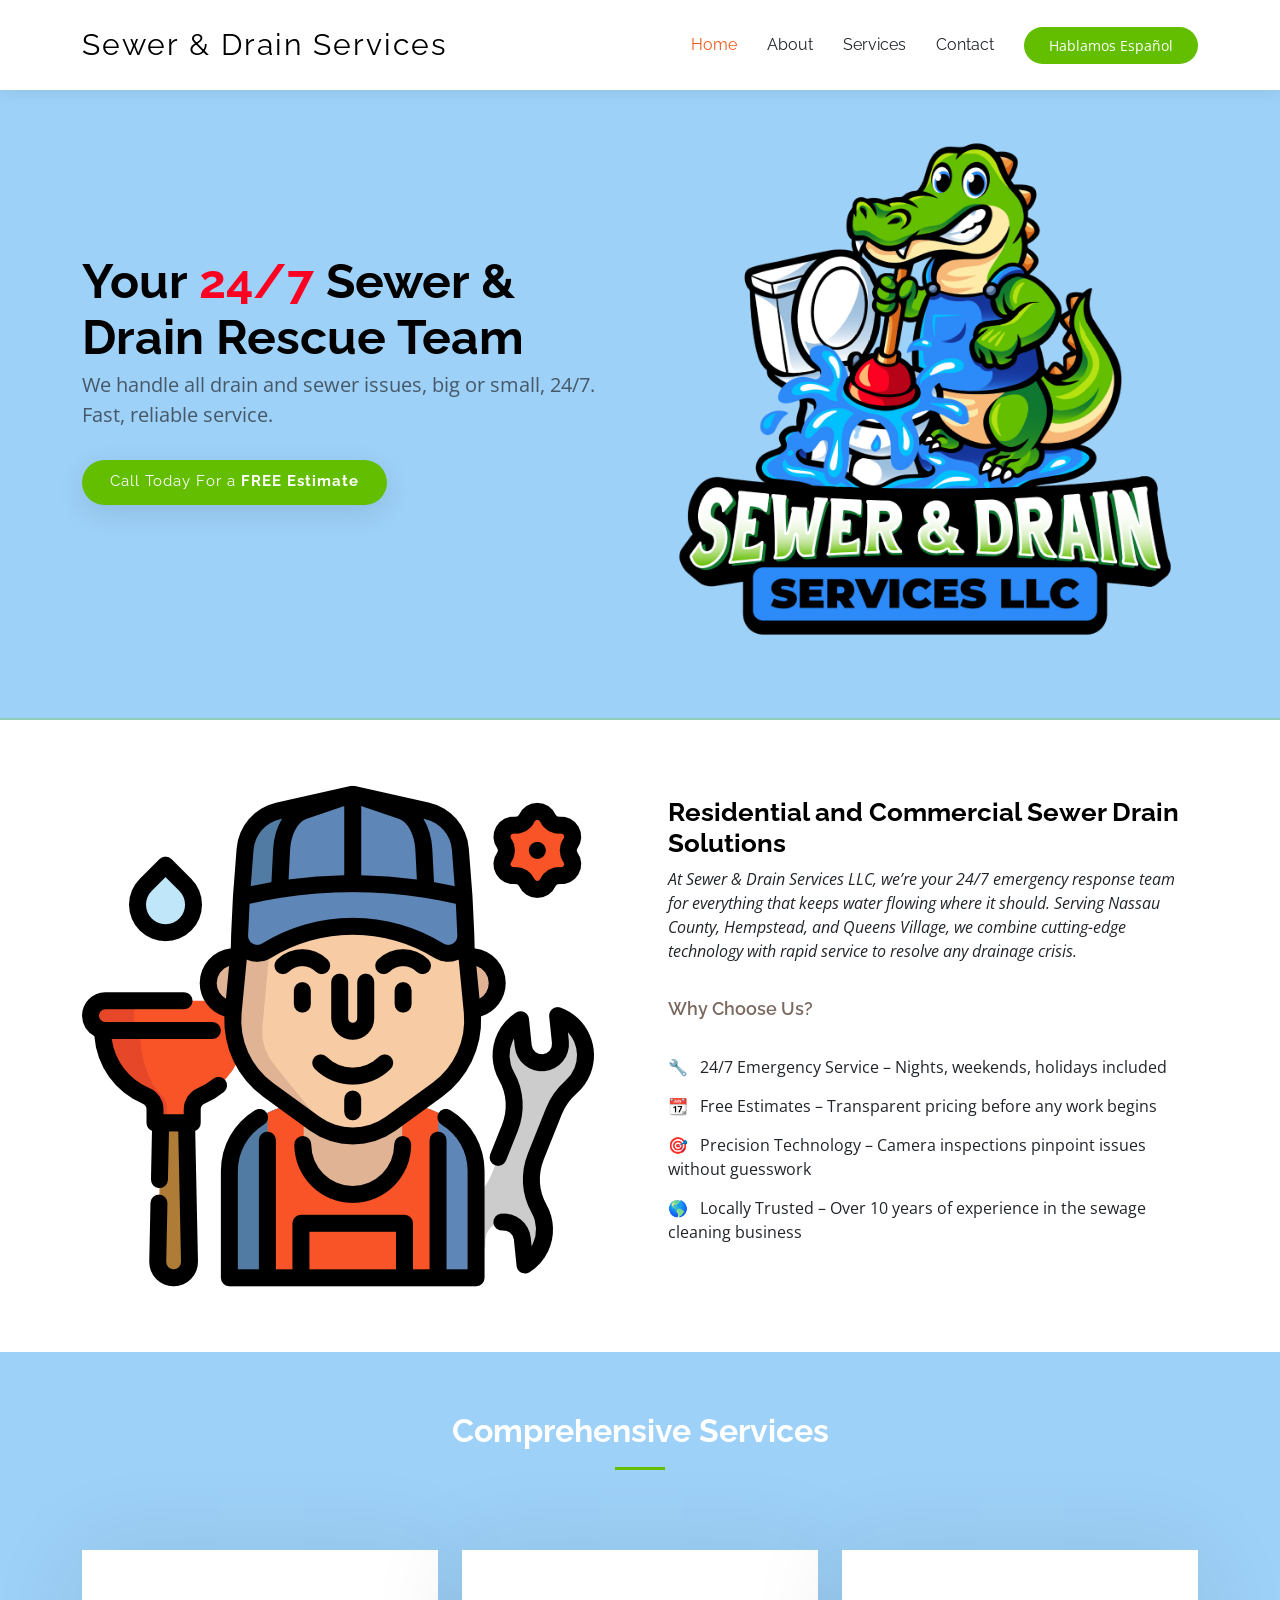
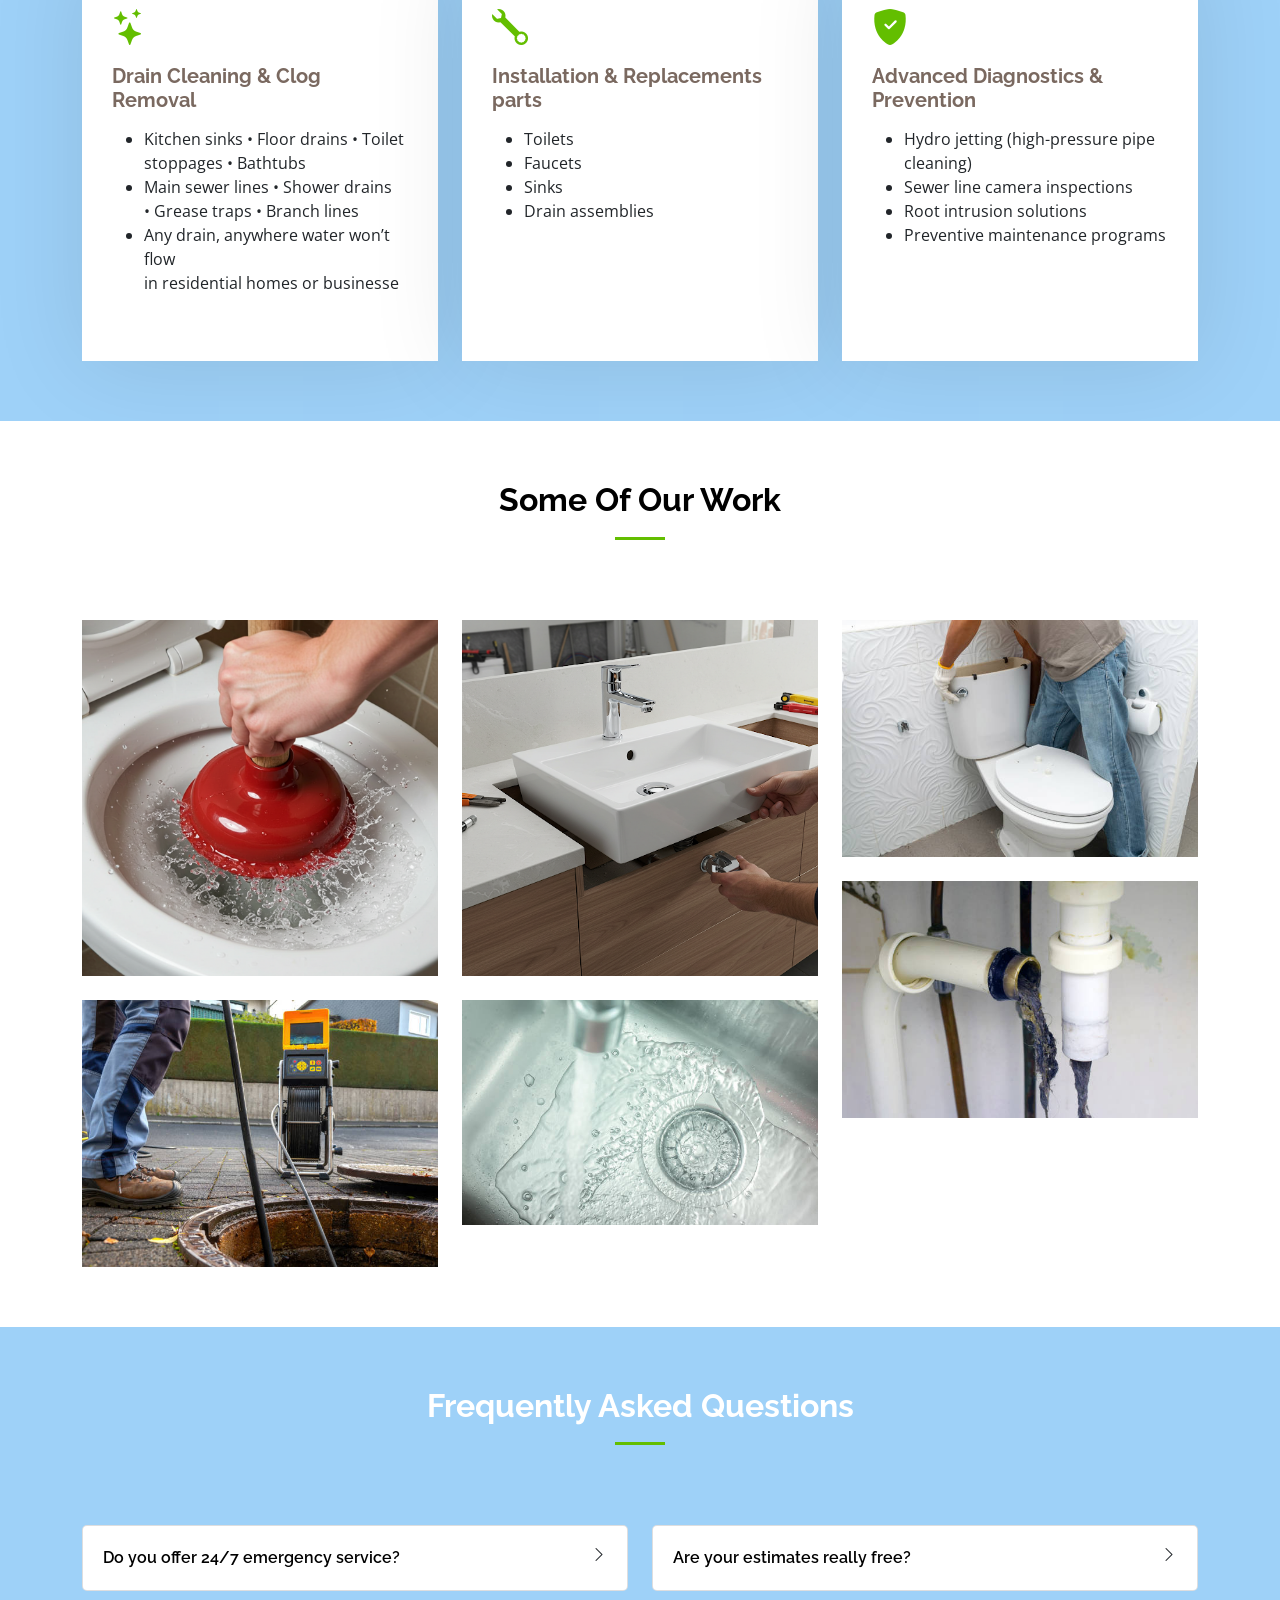
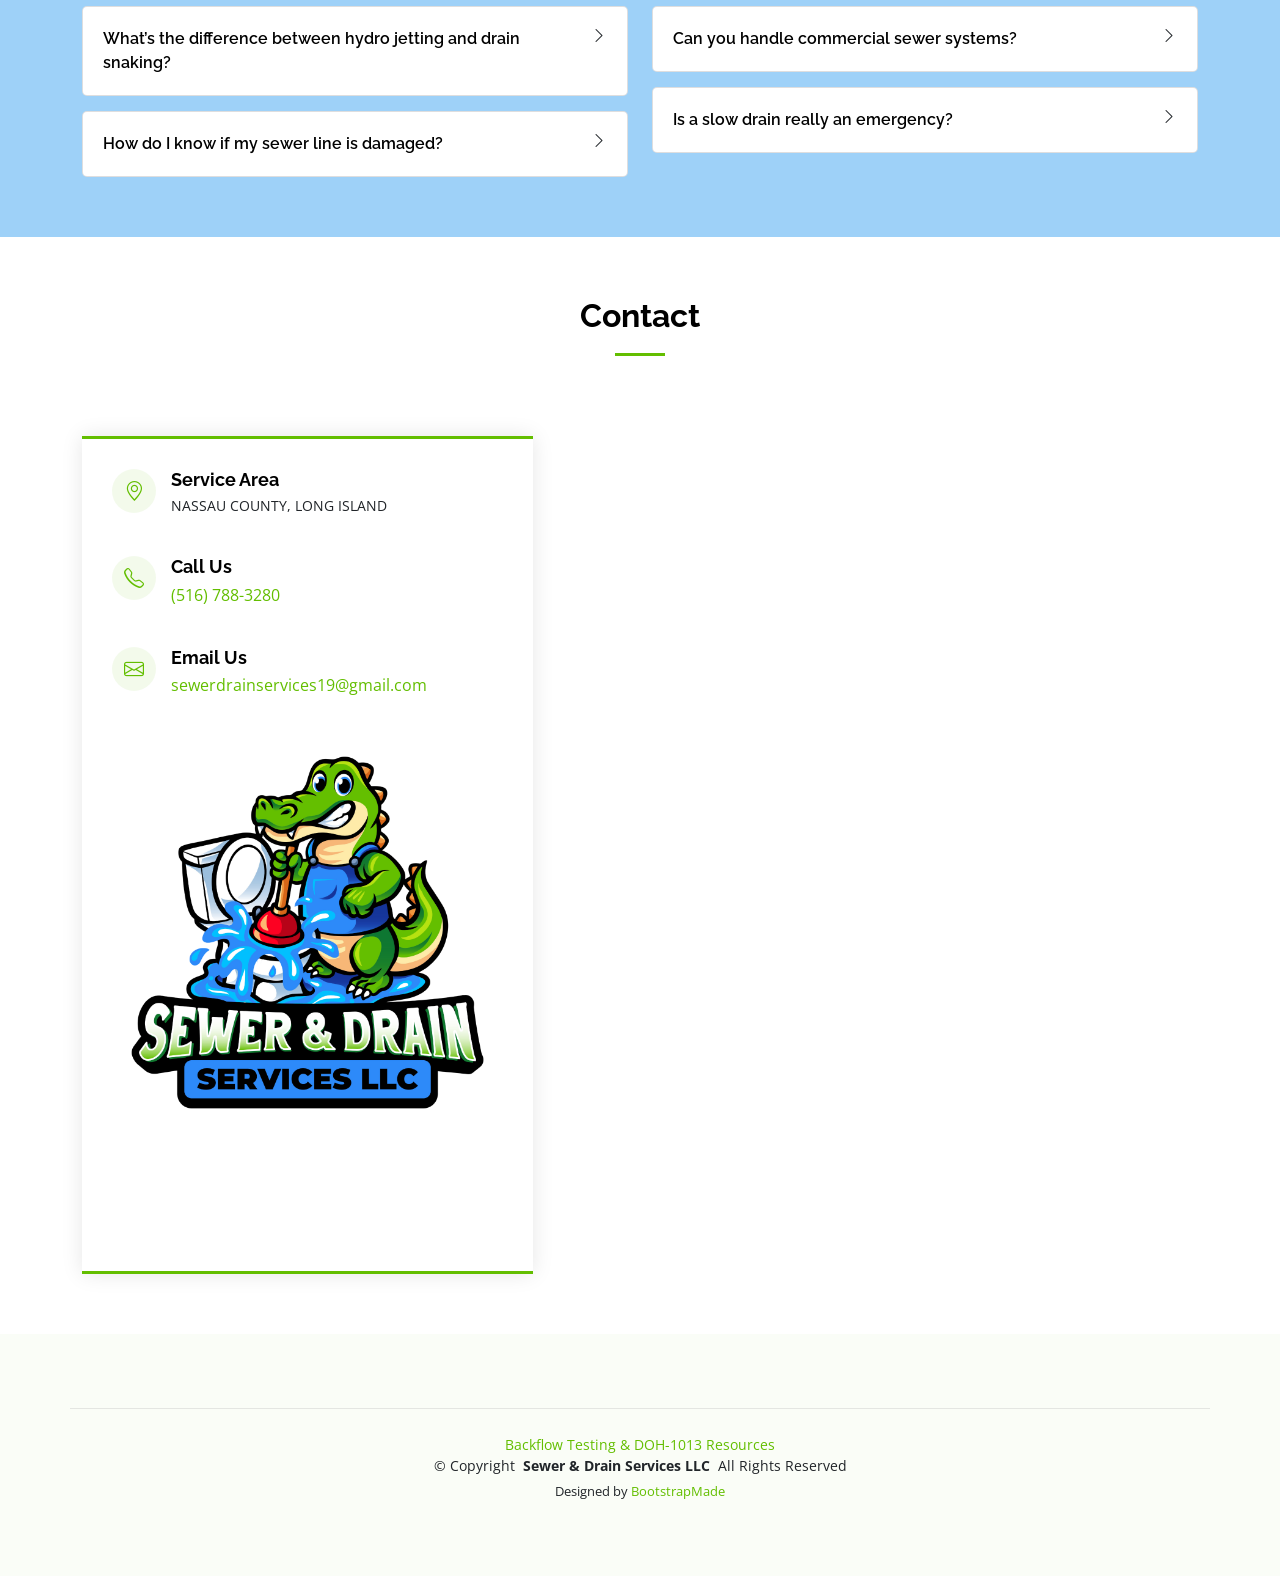
<file: index.html>
<!DOCTYPE html>
<html lang="en">

<head>
  <meta charset="utf-8">
  <meta content="width=device-width, initial-scale=1.0" name="viewport">
  <title>24/7 Sewer & Drain Cleaning | Nassau County Emergency Services | Sewer & Drain Services LLC</title>
  <meta name="robots" content="index, follow">
  <meta name="description" content="Fast, licensed drain cleaning & sewer repair in Nassau County. 24/7 emergency service, hydro jetting, and free estimates. Call now!">
  <meta name="keywords" content="sewer, drain cleaning, clogged, installation, Emergency drain cleanin,Sewer line repai,Clogged drain servic,Hydro jetting service,Sewer camera inspectio,Toilet blockage remova,Grease trap cleanin,Main sewer line cleanin,Drain pipe repai,Commercial drain cleaning">
  <meta property="og:title" content="Sewer & Drain Services">
  <meta property="og:description" content="Sewer & Drain Services: Your Nassau County sewer care experts with over 10 years of experience. We're a family-owned business providing exceptional service for residential & commercial properties">
  <meta property="og:image" content="assets/img/main-logo.png">
  <meta property="og:url" content="https://247sewer.com">
  <meta property="og:type" content="website">

  <!-- Favicons -->
  <link rel="shortcut icon" href="assets/img/favicon.ico" type="image/x-icon">
  <link rel="apple-touch-icon" href="assets/img/apple-touch-icon.png"> 

  <!-- Fonts -->
  <link href="https://fonts.googleapis.com" rel="preconnect">
  <link href="https://fonts.gstatic.com" rel="preconnect" crossorigin>
  <link href="https://fonts.googleapis.com/css2?family=Open+Sans:ital,wght@0,300;0,400;0,500;0,600;0,700;0,800;1,300;1,400;1,500;1,600;1,700;1,800&family=Raleway:ital,wght@0,100;0,200;0,300;0,400;0,500;0,600;0,700;0,800;0,900;1,100;1,200;1,300;1,400;1,500;1,600;1,700;1,800;1,900&display=swap" rel="stylesheet">

  <!-- Vendor CSS Files -->
  <link href="assets/vendor/bootstrap/css/bootstrap.min.css" rel="stylesheet">
  <link href="assets/vendor/bootstrap-icons/bootstrap-icons.css" rel="stylesheet">
  <link href="assets/vendor/aos/aos.css" rel="stylesheet">
  <link href="assets/vendor/glightbox/css/glightbox.min.css" rel="stylesheet">
  <link href="assets/vendor/swiper/swiper-bundle.min.css" rel="stylesheet">

  <!-- Main CSS File -->
  <link href="assets/css/main.css" rel="stylesheet">

  <!-- Google Tag Manager -->
  <script>(function(w,d,s,l,i){w[l]=w[l]||[];w[l].push({'gtm.start':
  new Date().getTime(),event:'gtm.js'});var f=d.getElementsByTagName(s)[0],
  j=d.createElement(s),dl=l!='dataLayer'?'&l='+l:'';j.async=true;j.src=
  'https://www.googletagmanager.com/gtm.js?id='+i+dl;f.parentNode.insertBefore(j,f);
  })(window,document,'script','dataLayer','GTM-K9M6RKDC');</script>
  <!-- End Google Tag Manager -->
   
  <style>
    .form-container {
      max-width: 640px;
      margin: 0 auto;
      position: relative;
      overflow: hidden;
    }
  
    .google-form {
      width: 100%;
      height: 856px;
      border: none;
    }
  
    @media (max-width: 767px) {
      .form-container {
        max-width: 400px;
      }
      .google-form {
        height: 1000px; /* Slightly taller for better mobile viewing */
        transform: scale(0.95); /* Optional: Makes form fit better */
        transform-origin: top left;
      }
    }
  </style>

  <!-- =======================================================
  * Template Name: Ninestars
  * Template URL: https://bootstrapmade.com/ninestars-free-bootstrap-3-theme-for-creative/
  * Updated: Aug 07 2024 with Bootstrap v5.3.3
  * Author: BootstrapMade.com
  * License: https://bootstrapmade.com/license/
  ======================================================== -->
</head>

<body class="index-page">
  <!-- Google Tag Manager (noscript) -->
  <noscript><iframe src="https://www.googletagmanager.com/ns.html?id=GTM-K9M6RKDC"
  height="0" width="0" style="display:none;visibility:hidden"></iframe></noscript>
  <!-- End Google Tag Manager (noscript) -->

  <header id="header" class="header d-flex align-items-center sticky-top">
    <div class="container-fluid container-xl position-relative d-flex align-items-center">

      <a href="index.html" class="logo d-flex align-items-center me-auto">
        <!-- Uncomment the line below if you also wish to use an image logo -->
        <!-- <img src="assets/img/logo.png" alt=""> -->
        <h1 class="sitename" style="color: black;">Sewer & Drain Services</h1>
      </a>

      <nav id="navmenu" class="navmenu">
        <ul>
          <li><a href="index.html#hero" class="active">Home</a></li>
          <li><a href="index.html#about">About</a></li>
          <li><a href="index.html#services">Services</a></li>
          <!-- <li><a href="index.html#portfolio">Portfolio</a></li> -->
          <!-- <li><a href="index.html#team">Team</a></li> -->
          <li><a href="index.html#contact">Contact</a></li>
        </ul>
        <i class="mobile-nav-toggle d-xl-none bi bi-list"></i>
      </nav>

      <a class="btn-getstarted" href="tel:(516) 788-3280">Hablamos Español</a>

    </div>
  </header>

  <main class="main">

    <!-- Hero Section -->
    <section id="hero" class="section hero light-background">

      <div class="container">
        <div class="row gy-4">
          <div class="col-lg-6 order-2 order-lg-1 d-flex flex-column justify-content-center" data-aos="fade-up">
            <h1 style="color: black;">Your <span style="color: #fd0122;">24/7</span> Sewer & Drain Rescue Team</h1>
            <p>We handle all drain and sewer issues, big or small, 24/7. Fast, reliable service.</p>
            <div class="d-flex">
              <a href="tel:(516) 788-3280" class="btn-get-started">Call Today For a <b>FREE Estimate</b></a>
            </div>
          </div>
          <div class="col-lg-6 order-1 order-lg-2 hero-img" data-aos="zoom-out" data-aos-delay="200">
            <img src="assets/img/main-logo.png" class="img-fluid animated" alt="">
          </div>
        </div>
      </div>

    </section><!-- /Hero Section -->

    <!-- About Section -->
    <section id="about" class="section about">

      <div class="container">

        <div class="row gy-3">

          <div class="col-lg-6" data-aos="fade-up" data-aos-delay="100">
            <img src="assets/img/sewerman.png" alt="" class="img-fluid">
          </div>

          <div class="col-lg-6 d-flex flex-column justify-content-center" data-aos="fade-up" data-aos-delay="200">
            <div class="about-content ps-0 ps-lg-3">
              <h3 style="color: black;">Residential and Commercial Sewer Drain Solutions</h3>
              <p class="fst-italic">
                At Sewer & Drain Services LLC, we’re your 24/7 emergency response team for everything that keeps water flowing where it should. 
                Serving Nassau County, Hempstead, and Queens Village, we combine cutting-edge technology with rapid service to resolve any drainage crisis.
              </p>
              <ul>
                <li>
                  <div>
                    <h4>Why Choose Us?</h4>
                    <ul>
                      <li>
                        🔧 &nbsp; 24/7 Emergency Service – Nights, weekends, holidays included
                      </li>
                      <li>
                        📆 &nbsp; Free Estimates – Transparent pricing before any work begins
                      </li>
                      <li>
                        🎯 &nbsp; Precision Technology – Camera inspections pinpoint issues without guesswork
                      </li>
                      <li>
                        🌎 &nbsp; Locally Trusted – Over 10 years of experience in the sewage cleaning business
                      </li>
                    </ul>
                  </div>
                </li>
              </ul>
            </div>

          </div>
        </div>

      </div>

    </section><!-- /About Section -->

    <!-- Services Section -->
    <section id="services" class="services section light-background">

      <!-- Section Title -->
      <div class="container section-title" data-aos="fade-up">
        <h2 style="color: white;">Comprehensive Services</h2>
      </div><!-- End Section Title -->

      <div class="container">

        <div class="row gy-4 justify-content-center">

          <div class="col-xl-4 col-md-6 d-flex" data-aos="fade-up" data-aos-delay="100">
            <div class="service-item position-relative">
              <div class="icon"><i class="bi bi-stars icon"></i></div>
              <h4><a class="stretched-link">Drain Cleaning & Clog Removal</a></h4>
             <ul>
              <li>Kitchen sinks • Floor drains • Toilet stoppages • Bathtubs</li>
              <li>Main sewer lines • Shower drains <br>• Grease traps • Branch lines</li>
              <li>Any drain, anywhere water won’t flow <br> in residential homes or businesse</li>
             </ul>
            </div>
          </div><!-- End Service Item -->

          <div class="col-xl-4 col-md-6 d-flex" data-aos="fade-up" data-aos-delay="200">
            <div class="service-item position-relative">
              <div class="icon"><i class="bi bi-wrench icon"></i></div>
              <h4><a class="stretched-link">Installation & Replacements parts</a></h4>
              <ul>
                <li>Toilets</li>
                <li>Faucets</li>
                <li>Sinks</li>
                <li>Drain assemblies</li>
                <li style="display: none;">Backflow Testing Services <a href="https://backflowfriends.com">Call: Backflow Friends (516) 324-4687</a></li>
               </ul>
            </div>
          </div><!-- End Service Item -->

          <div class="col-xl-4 col-md-6 d-flex" data-aos="fade-up" data-aos-delay="300">
            <div class="service-item position-relative">
              <div class="icon"><i class="bi bi-shield-fill-check icon"></i></div>
              <h4><a class="stretched-link">Advanced Diagnostics & Prevention</a></h4>
              <ul>
                <li>Hydro jetting (high-pressure pipe cleaning)</li>
                <li>Sewer line camera inspections</li>
                <li>Root intrusion solutions</li>
                <li>Preventive maintenance programs</li>
              </ul>
            </div>
          </div><!-- End Service Item -->
        </div>

      </div>

    </section><!-- /Services Section -->

    <!-- Portfolio Section -->
    <section id="portfolio" class="portfolio section">

      <!-- Section Title -->
      <div class="container section-title" data-aos="fade-up">
        <h2 style="color: black;">Some Of Our Work</h2>
      </div><!-- End Section Title -->

      <div class="container">

        <div class="isotope-layout" data-default-filter="*" data-layout="masonry" data-sort="original-order">

          <!-- <ul class="portfolio-filters isotope-filters" data-aos="fade-up" data-aos-delay="100">
            <li data-filter="*" class="filter-active">All</li>
            <li data-filter=".filter-app">App</li>
            <li data-filter=".filter-product">Product</li>
            <li data-filter=".filter-branding">Branding</li>
            <li data-filter=".filter-books">Books</li>
          </ul>End Portfolio Filters -->

          <div class="row gy-4 isotope-container" data-aos="fade-up" data-aos-delay="200">

            <div class="col-lg-4 col-md-6 portfolio-item isotope-item filter-app">
              <div class="portfolio-content h-100">
                <img src="assets/img/unclogged-toilet.png" class="img-fluid" alt="">
                <div class="portfolio-info">
                  <h4>Clog Removal</h4>
                  <a href="assets/img/unclogged-toilet.png" title="App 1" data-gallery="portfolio-gallery-app" class="glightbox preview-link"><i class="bi bi-zoom-in"></i></a>
                </div>
              </div>
            </div><!-- End Portfolio Item -->

            <div class="col-lg-4 col-md-6 portfolio-item isotope-item filter-product">
              <div class="portfolio-content h-100">
                <img src="assets/img/sink-installation.png" class="img-fluid" alt="">
                <div class="portfolio-info">
                  <h4>Sink Installation</h4>
                  <!-- <p>Lorem ipsum, dolor sit amet consectetur</p> -->
                  <a href="assets/img/sink-installation.png" title="Sink Installation" data-gallery="portfolio-gallery-product" class="glightbox preview-link"><i class="bi bi-zoom-in"></i></a>
                </div>
              </div>
            </div><!-- End Portfolio Item -->

            <div class="col-lg-4 col-md-6 portfolio-item isotope-item filter-branding">
              <div class="portfolio-content h-100">
                <img src="assets/img/toilet-installation.jpg" class="img-fluid" alt="">
                <div class="portfolio-info">
                  <h4>Toilet Installation</h4>
                  <a href="assets/img/toilet-installation.jpg" title="Toilet Installation" data-gallery="portfolio-gallery-branding" class="glightbox preview-link"><i class="bi bi-zoom-in"></i></a>
                </div>
              </div>
            </div><!-- End Portfolio Item -->

            <div class="col-lg-4 col-md-6 portfolio-item isotope-item filter-books">
              <div class="portfolio-content h-100">
                <img src="assets/img/clogged-pipe.jpg" class="img-fluid" alt="">
                <div class="portfolio-info">
                  <h4>Clogged Pipe</h4>
                  <a href="assets/img/clogged-pipe.jpg" title="Clogged Pipe" data-gallery="portfolio-gallery-book" class="glightbox preview-link"><i class="bi bi-zoom-in"></i></a>
                </div>
              </div>
            </div><!-- End Portfolio Item -->

            <div class="col-lg-4 col-md-6 portfolio-item isotope-item filter-app">
              <div class="portfolio-content h-100">
                <img src="assets/img/commercial-cleaning.jpg" class="img-fluid" alt="">
                <div class="portfolio-info">
                  <h4>Commercial Sewer</h4>
                  <a href="assets/img/commercial-cleaning.jpg" title="Commercial Sewer" data-gallery="portfolio-gallery-app" class="glightbox preview-link"><i class="bi bi-zoom-in"></i></a>
                </div>
              </div>
            </div><!-- End Portfolio Item -->

            <div class="col-lg-4 col-md-6 portfolio-item isotope-item filter-product">
              <div class="portfolio-content h-100">
                <img src="assets/img/sink-with-water.jpg" class="img-fluid" alt="">
                <div class="portfolio-info">
                  <h4>Drain Cleaning</h4>
                  <a href="assets/img/sink-with-water.jpg" title="Drain Cleaning" data-gallery="portfolio-gallery-product" class="glightbox preview-link"><i class="bi bi-zoom-in"></i></a>
                </div>
              </div>
            </div><!-- End Portfolio Item -->

          </div><!-- End Portfolio Container -->

        </div>

      </div>

    </section><!-- /Portfolio Section -->

    <!-- Faq Section -->
    <section id="faq" class="faq section light-background">

      <!-- Section Title -->
      <div class="container section-title" data-aos="fade-up">
        <h2 style="color: white;">Frequently Asked Questions</h2>
      </div><!-- End Section Title -->

      <div class="container">

        <div class="row">

          <div class="col-lg-6" data-aos="fade-up" data-aos-delay="100">

            <div class="faq-container">

              <div class="faq-item">
                <h3 style="color: black;">Do you offer 24/7 emergency service?</h3>
                <div class="faq-content">
                  <p><b>Absolutely!</b> Clogs and sewer backups don’t wait for business hours, so neither do we. Whether it’s 3 AM or a holiday weekend, our team is always ready to respond. Just call [Your Phone Number], and we’ll dispatch a technician to your Nassau County, Hempstead, or Queens Village location ASAP.</p>
                </div>
                <i class="faq-toggle bi bi-chevron-right"></i>
              </div><!-- End Faq item-->

              <div class="faq-item">
                <h3 style="color: black;">What’s the difference between hydro jetting and drain snaking?</h3>
                <div class="faq-content">
                  <p>Great question! Drain snaking uses a flexible auger to break up clogs, while hydro jetting blasts away blockages and pipe buildup using high-pressure water (up to 4,000 PSI). We recommend hydro jetting for severe blockages, grease buildup, or preventive maintenance. Our technicians will advise the best method during your free estimate.</p>
                </div>
                <i class="faq-toggle bi bi-chevron-right"></i>
              </div><!-- End Faq item-->

              <div class="faq-item">
                <h3 style="color: black;">How do I know if my sewer line is damaged?</h3>
                <div class="faq-content">
                  <p>Watch for these red flags: Multiple drains backing up at once • Gurgling sounds in pipes • Sewage odors in your yard • Patches of extra-green grass (a sign of leaks). We’ll confirm with a sewer camera inspection to pinpoint cracks, root intrusions, or collapses without digging.</p>
                </div>
                <i class="faq-toggle bi bi-chevron-right"></i>
              </div><!-- End Faq item-->

            </div>

          </div><!-- End Faq Column-->

          <div class="col-lg-6" data-aos="fade-up" data-aos-delay="200">

            <div class="faq-container">

              <div class="faq-item">
                <h3 style="color: black;">Are your estimates really free?</h3>
                <div class="faq-content">
                  <p><b>Yes, 100%!</b> We provide transparent, no-obligation estimates for all services. For emergencies, we’ll quote the price over the phone and stick to it—no hidden fees. For installations or replacements, we’ll assess your needs onsite at no cost.</p>
                </div>
                <i class="faq-toggle bi bi-chevron-right"></i>
              </div><!-- End Faq item-->

              <div class="faq-item">
                <h3 style="color: black;">Can you handle commercial sewer systems?</h3>
                <div class="faq-content">
                  <p><b>We specialize in both homes and businesses!</b> From restaurants (grease traps) to apartment complexes (main sewer lines), our industrial-grade equipment handles large-scale systems. We work after hours to avoid disrupting your operations and meet all local codes.</p>
                  <p style="display: none;">Backflow Testing Services <a href="https://backflowfriends.com">Call: Backflow Friends (516) 324-4687</a></p>
                </div>
                <i class="faq-toggle bi bi-chevron-right"></i>
              </div><!-- End Faq item-->

              <div class="faq-item">
                <h3 style="color: black;">Is a slow drain really an emergency?</h3>
                <div class="faq-content">
                  <p>Don’t ignore it! A slow drain today could become a catastrophic backup tomorrow. Let our team diagnose the issue early—often caused by: Tree roots in pipes • Collapsing sewer lines • Grease buildup. Early action saves you money and prevents property damage.</p>
                  <p style="display: none;">Landscaping Services <a href="https://cherryvalley-landscaping.com">Call: Cherry Valley (516) 500-0036</a></p>
                </div>
                <i class="faq-toggle bi bi-chevron-right"></i>
              </div><!-- End Faq item-->

            </div>

          </div><!-- End Faq Column-->

        </div>

      </div>

    </section><!-- /Faq Section -->

    <!-- Contact Section -->
    <section id="contact" class="contact section">

      <!-- Section Title -->
      <div class="container section-title" data-aos="fade-up">
        <h2 style="color: black;">Contact</h2>
      </div><!-- End Section Title -->

      <div class="container" data-aos="fade-up" data-aos-delay="100">

        <div class="row gy-4">

          <div class="col-lg-5">

            <div class="info-wrap">
              <div class="info-item d-flex" data-aos="fade-up" data-aos-delay="200">
                <i class="bi bi-geo-alt flex-shrink-0"></i>
                <div>
                  <h3 style="color: black;">Service Area</h3>
                  <p>NASSAU COUNTY, LONG ISLAND</p>
                </div>
              </div><!-- End Info Item -->

              <div class="info-item d-flex" data-aos="fade-up" data-aos-delay="300">
                <i class="bi bi-telephone flex-shrink-0"></i>
                <div>
                  <h3 style="color: black;">Call Us</h3>
                  <a href="tel:(516) 788-3280">(516) 788-3280</a>
                </div>
              </div><!-- End Info Item -->

              <div class="info-item d-flex" data-aos="fade-up" data-aos-delay="400">
                <i class="bi bi-envelope flex-shrink-0"></i>
                <div>
                  <h3 style="color: black;">Email Us</h3>
                  <a href="mailto:sewerdrainservices19@gmail.com">sewerdrainservices19@gmail.com</a>
                </div>
              </div><!-- End Info Item -->
              <img src="assets/img/main-logo.png" alt="" class="img-fluid">
            </div>
          </div>

          <div class="col-lg-7 form-container">
            <iframe class="google-form" 
              src="https://docs.google.com/forms/d/e/1FAIpQLSfolYyr2y0KLQgIbvw7dxgh16v4WuzsCHU1BKm3H88CYLu3zg/viewform?embedded=true"
              frameborder="0" 
              marginheight="0" 
              marginwidth="0">
                Loading…
            </iframe>
          </div><!-- End Contact Form -->

        </div>

      </div>

    </section><!-- /Contact Section -->

  </main>

  <footer id="footer" class="footer position-relative">

    <!-- <div class="footer-newsletter">
      <div class="container">
        <div class="row justify-content-center text-center">
          <div class="col-lg-6">
            <h4>Join Our Newsletter</h4>
            <p>Subscribe to our newsletter and receive the latest news about our products and services!</p>
            <form action="forms/newsletter.php" method="post" class="php-email-form">
              <div class="newsletter-form"><input type="email" name="email"><input type="submit" value="Subscribe"></div>
              <div class="loading">Loading</div>
              <div class="error-message"></div>
              <div class="sent-message">Your subscription request has been sent. Thank you!</div>
            </form>
          </div>
        </div>
      </div>
    </div> -->
    <div class="footer-newsletter">
      <div class="container copyright text-center mt-4">
        <p><a href="backflow.html">Backflow Testing &amp; DOH-1013 Resources</a></p>
        <p>© <span>Copyright</span> <strong class="px-1 sitename">Sewer & Drain Services LLC</strong> <span>All Rights Reserved</span></p>
        <div class="credits">
          <!-- All the links in the footer should remain intact. -->
          <!-- You can delete the links only if you've purchased the pro version. -->
          <!-- Licensing information: https://bootstrapmade.com/license/ -->
          <!-- Purchase the pro version with working PHP/AJAX contact form: [buy-url] -->
          Designed by <a href="https://bootstrapmade.com/">BootstrapMade</a>
        </div>
      </div>
    </div>
  </footer>

  <!-- Scroll Top -->
  <a href="#" id="scroll-top" class="scroll-top d-flex align-items-center justify-content-center"><i class="bi bi-arrow-up-short"></i></a>

  <!-- Preloader -->
  <div id="preloader"></div>

  <!-- Vendor JS Files -->
  <script src="assets/vendor/bootstrap/js/bootstrap.bundle.min.js"></script>
  <script src="assets/vendor/php-email-form/validate.js"></script>
  <script src="assets/vendor/aos/aos.js"></script>
  <script src="assets/vendor/glightbox/js/glightbox.min.js"></script>
  <script src="assets/vendor/imagesloaded/imagesloaded.pkgd.min.js"></script>
  <script src="assets/vendor/isotope-layout/isotope.pkgd.min.js"></script>
  <script src="assets/vendor/swiper/swiper-bundle.min.js"></script>

  <!-- Main JS File -->
  <script src="assets/js/main.js"></script>

</body>

</html>
</file>
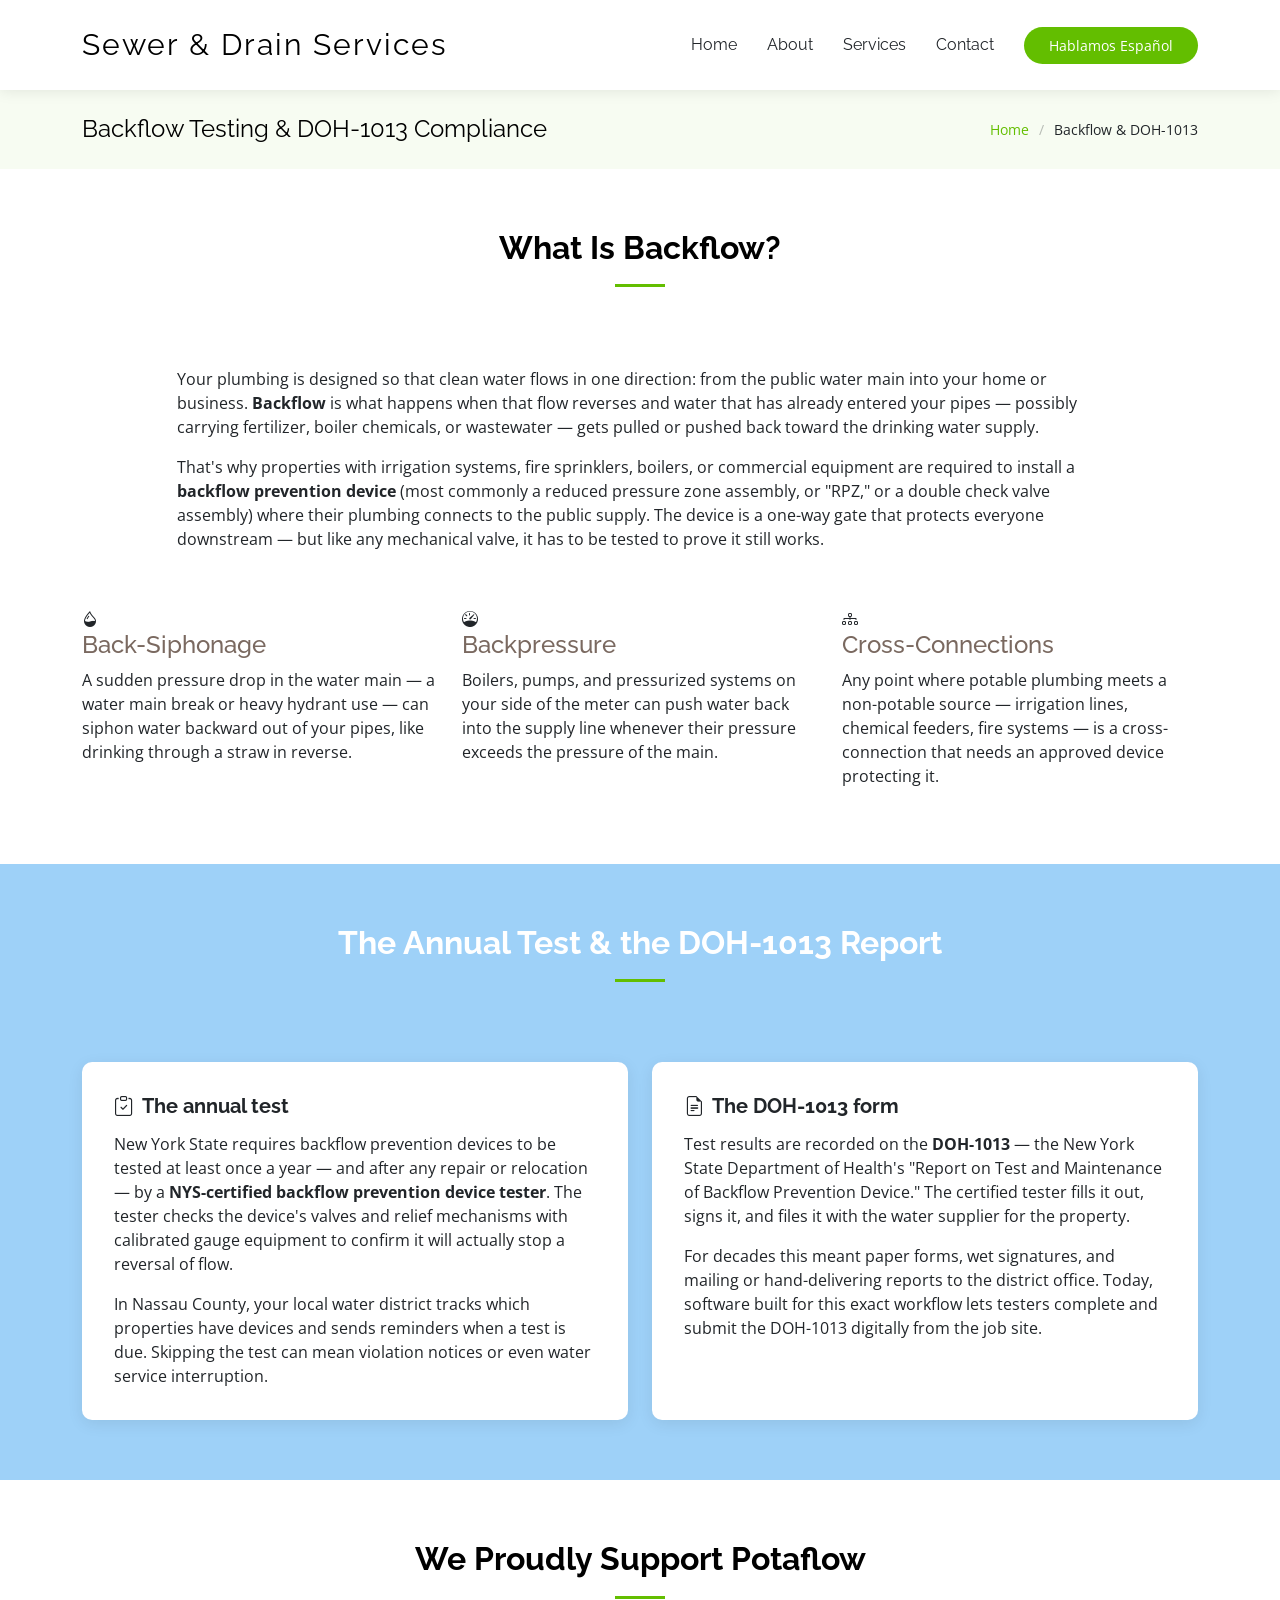
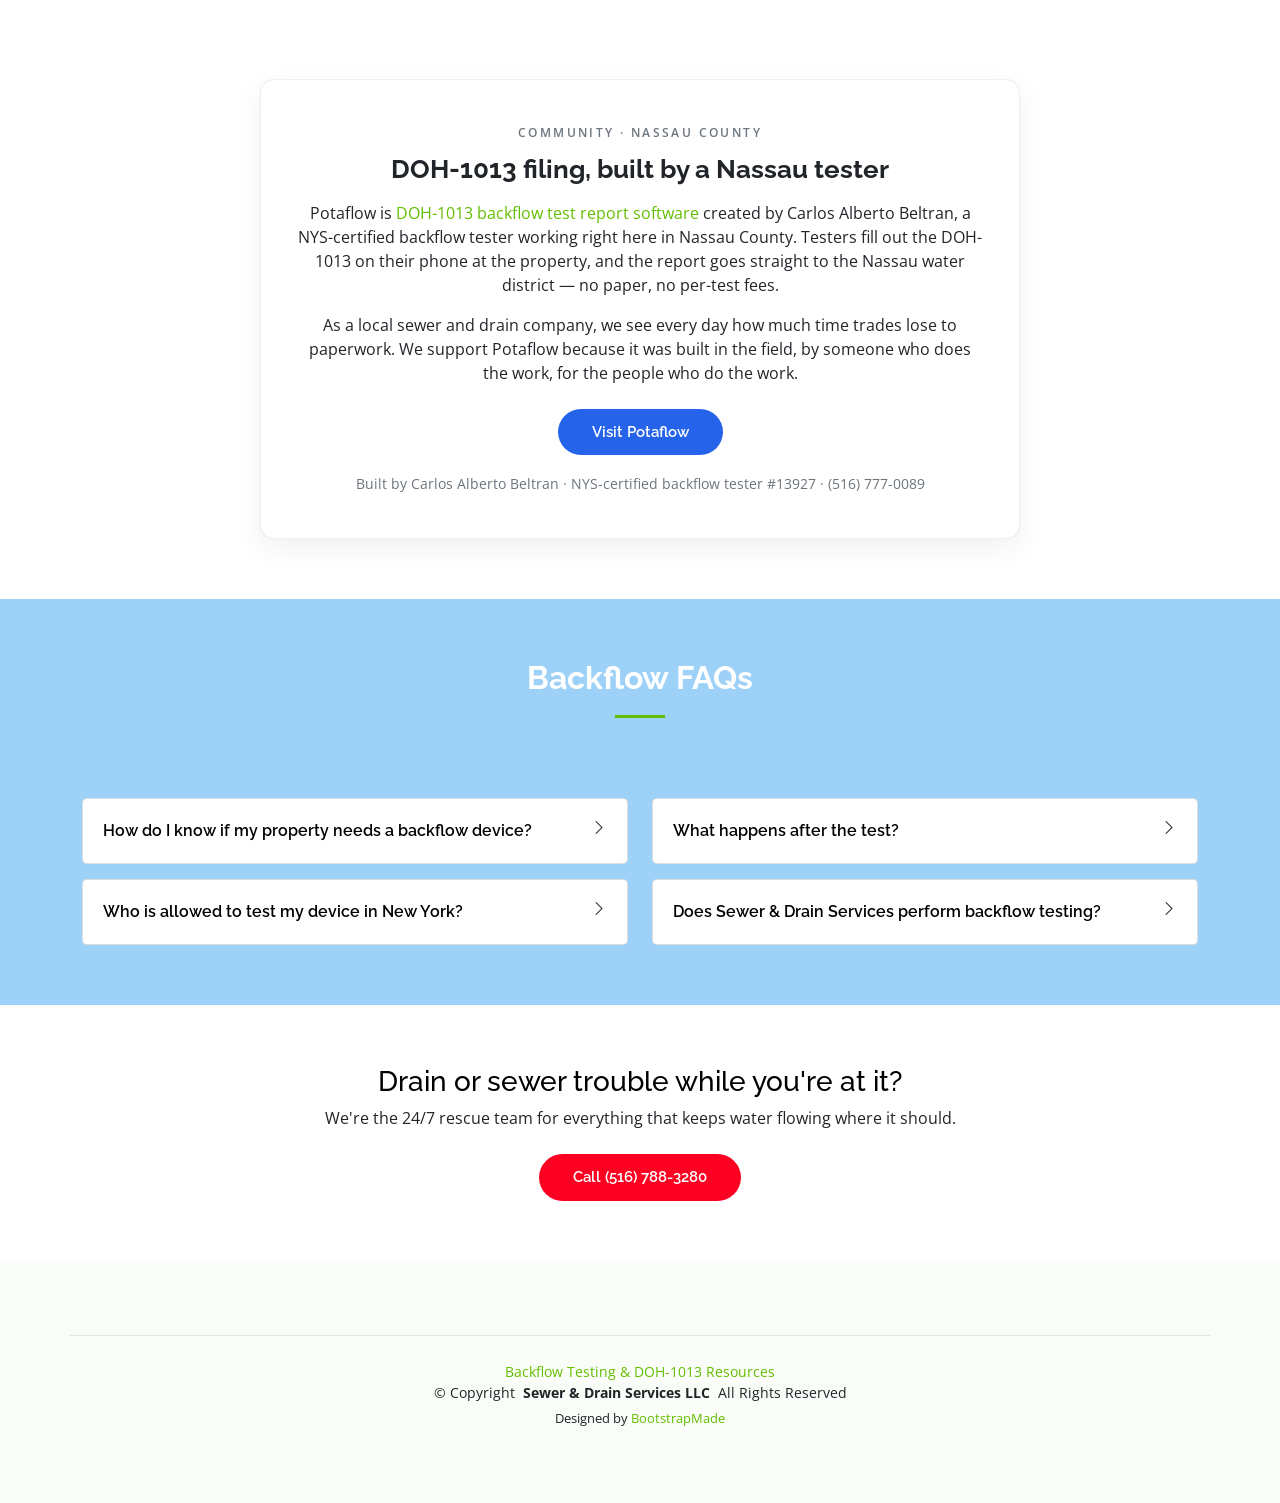
<file: backflow.html>
<!DOCTYPE html>
<html lang="en">

<head>
  <meta charset="utf-8">
  <meta content="width=device-width, initial-scale=1.0" name="viewport">
  <title>Backflow Testing & DOH-1013 Compliance in Nassau County | Sewer & Drain Services LLC</title>
  <meta name="robots" content="index, follow">
  <meta name="description" content="What Nassau County property owners need to know about backflow prevention, annual device testing, and DOH-1013 filing — plus Potaflow, the filing software we proudly support.">
  <link rel="canonical" href="https://247sewer.com/backflow.html">
  <meta property="og:title" content="Backflow Testing & DOH-1013 Compliance in Nassau County">
  <meta property="og:description" content="Backflow prevention basics, New York's annual testing requirement, and how DOH-1013 reports get filed with your water district.">
  <meta property="og:image" content="assets/img/main-logo.png">
  <meta property="og:url" content="https://247sewer.com/backflow.html">
  <meta property="og:type" content="article">

  <!-- Favicons -->
  <link rel="shortcut icon" href="assets/img/favicon.ico" type="image/x-icon">
  <link rel="apple-touch-icon" href="assets/img/apple-touch-icon.png">

  <!-- Fonts -->
  <link href="https://fonts.googleapis.com" rel="preconnect">
  <link href="https://fonts.gstatic.com" rel="preconnect" crossorigin>
  <link href="https://fonts.googleapis.com/css2?family=Open+Sans:ital,wght@0,300;0,400;0,500;0,600;0,700;0,800;1,300;1,400;1,500;1,600;1,700;1,800&family=Raleway:ital,wght@0,100;0,200;0,300;0,400;0,500;0,600;0,700;0,800;0,900;1,100;1,200;1,300;1,400;1,500;1,600;1,700;1,800;1,900&display=swap" rel="stylesheet">

  <!-- Vendor CSS Files -->
  <link href="assets/vendor/bootstrap/css/bootstrap.min.css" rel="stylesheet">
  <link href="assets/vendor/bootstrap-icons/bootstrap-icons.css" rel="stylesheet">
  <link href="assets/vendor/aos/aos.css" rel="stylesheet">
  <link href="assets/vendor/glightbox/css/glightbox.min.css" rel="stylesheet">
  <link href="assets/vendor/swiper/swiper-bundle.min.css" rel="stylesheet">

  <!-- Main CSS File -->
  <link href="assets/css/main.css" rel="stylesheet">

  <!-- Google Tag Manager -->
  <script>(function(w,d,s,l,i){w[l]=w[l]||[];w[l].push({'gtm.start':
  new Date().getTime(),event:'gtm.js'});var f=d.getElementsByTagName(s)[0],
  j=d.createElement(s),dl=l!='dataLayer'?'&l='+l:'';j.async=true;j.src=
  'https://www.googletagmanager.com/gtm.js?id='+i+dl;f.parentNode.insertBefore(j,f);
  })(window,document,'script','dataLayer','GTM-K9M6RKDC');</script>
  <!-- End Google Tag Manager -->

  <style>
    .resource-card {
      background: var(--surface-color);
      border-radius: 10px;
      padding: 32px;
      height: 100%;
      box-shadow: 0 4px 16px rgba(0, 0, 0, 0.08);
    }

    .resource-card h3 {
      color: #212529;
      font-size: 20px;
      font-weight: 700;
      margin-bottom: 14px;
    }

    .potaflow-card {
      max-width: 760px;
      margin: 0 auto;
      background: #ffffff;
      border: 1px solid rgba(33, 37, 41, 0.08);
      border-radius: 14px;
      padding: 44px 36px;
      text-align: center;
      box-shadow: 0 10px 30px rgba(0, 0, 0, 0.06);
    }

    .potaflow-card .eyebrow {
      font-size: 12px;
      font-weight: 600;
      letter-spacing: 0.2em;
      text-transform: uppercase;
      color: #6c757d;
      margin-bottom: 12px;
    }

    .potaflow-card h3 {
      color: #212529;
      font-size: 26px;
      font-weight: 700;
      margin-bottom: 16px;
    }

    .potaflow-cta {
      display: inline-block;
      background: #2563eb;
      color: #ffffff;
      font-family: "Raleway", sans-serif;
      font-weight: 600;
      font-size: 15px;
      padding: 12px 34px;
      border-radius: 50px;
      transition: 0.3s;
      margin-top: 8px;
    }

    .potaflow-cta:hover {
      background: #1d4ed8;
      color: #ffffff;
    }

    .potaflow-credential {
      margin-top: 18px;
      margin-bottom: 0;
      font-size: 14px;
      color: #6c757d;
    }
  </style>

  <script type="application/ld+json">
  {
    "@context": "https://schema.org",
    "@type": "WebPage",
    "@id": "https://247sewer.com/backflow.html",
    "url": "https://247sewer.com/backflow.html",
    "name": "Backflow Testing & DOH-1013 Compliance in Nassau County",
    "description": "Backflow prevention basics, New York's annual testing requirement, and how DOH-1013 reports get filed with your water district.",
    "inLanguage": "en-US",
    "isPartOf": {
      "@type": "WebSite",
      "url": "https://247sewer.com",
      "name": "Sewer & Drain Services LLC"
    },
    "about": {
      "@type": "Thing",
      "name": "Backflow prevention device testing and DOH-1013 reporting in New York State"
    },
    "mentions": {
      "@type": "SoftwareApplication",
      "name": "Potaflow",
      "url": "https://potaflow.com",
      "applicationCategory": "BusinessApplication",
      "operatingSystem": "Web",
      "publisher": { "@id": "https://potaflow.com/#organization" }
    }
  }
  </script>
</head>

<body class="backflow-page">
  <!-- Google Tag Manager (noscript) -->
  <noscript><iframe src="https://www.googletagmanager.com/ns.html?id=GTM-K9M6RKDC"
  height="0" width="0" style="display:none;visibility:hidden"></iframe></noscript>
  <!-- End Google Tag Manager (noscript) -->

  <header id="header" class="header d-flex align-items-center sticky-top">
    <div class="container-fluid container-xl position-relative d-flex align-items-center">

      <a href="index.html" class="logo d-flex align-items-center me-auto">
        <h1 class="sitename" style="color: black;">Sewer & Drain Services</h1>
      </a>

      <nav id="navmenu" class="navmenu">
        <ul>
          <li><a href="index.html#hero">Home</a></li>
          <li><a href="index.html#about">About</a></li>
          <li><a href="index.html#services">Services</a></li>
          <li><a href="index.html#contact">Contact</a></li>
        </ul>
        <i class="mobile-nav-toggle d-xl-none bi bi-list"></i>
      </nav>

      <a class="btn-getstarted" href="tel:(516) 788-3280">Hablamos Español</a>

    </div>
  </header>

  <main class="main">

    <!-- Page Title -->
    <div class="page-title">
      <div class="container d-lg-flex justify-content-between align-items-center">
        <h1 class="mb-2 mb-lg-0" style="color: black;">Backflow Testing & DOH-1013 Compliance</h1>
        <nav class="breadcrumbs">
          <ol>
            <li><a href="index.html">Home</a></li>
            <li class="current">Backflow & DOH-1013</li>
          </ol>
        </nav>
      </div>
    </div><!-- End Page Title -->

    <!-- Backflow Basics Section -->
    <section id="backflow-basics" class="section">

      <div class="container section-title" data-aos="fade-up">
        <h2 style="color: black;">What Is Backflow?</h2>
      </div>

      <div class="container">
        <div class="row justify-content-center">
          <div class="col-lg-10" data-aos="fade-up" data-aos-delay="100">
            <p>
              Your plumbing is designed so that clean water flows in one direction: from the public water main into your
              home or business. <b>Backflow</b> is what happens when that flow reverses and water that has already entered
              your pipes — possibly carrying fertilizer, boiler chemicals, or wastewater — gets pulled or pushed back
              toward the drinking water supply.
            </p>
            <p>
              That's why properties with irrigation systems, fire sprinklers, boilers, or commercial equipment are
              required to install a <b>backflow prevention device</b> (most commonly a reduced pressure zone assembly,
              or "RPZ," or a double check valve assembly) where their plumbing connects to the public supply. The device
              is a one-way gate that protects everyone downstream — but like any mechanical valve, it has to be tested
              to prove it still works.
            </p>
          </div>
        </div>

        <div class="row gy-4 justify-content-center mt-3">

          <div class="col-xl-4 col-md-6 d-flex" data-aos="fade-up" data-aos-delay="100">
            <div class="service-item position-relative">
              <div class="icon"><i class="bi bi-droplet-half icon"></i></div>
              <h4>Back-Siphonage</h4>
              <p>A sudden pressure drop in the water main — a water main break or heavy hydrant use — can siphon water backward out of your pipes, like drinking through a straw in reverse.</p>
            </div>
          </div>

          <div class="col-xl-4 col-md-6 d-flex" data-aos="fade-up" data-aos-delay="200">
            <div class="service-item position-relative">
              <div class="icon"><i class="bi bi-speedometer icon"></i></div>
              <h4>Backpressure</h4>
              <p>Boilers, pumps, and pressurized systems on your side of the meter can push water back into the supply line whenever their pressure exceeds the pressure of the main.</p>
            </div>
          </div>

          <div class="col-xl-4 col-md-6 d-flex" data-aos="fade-up" data-aos-delay="300">
            <div class="service-item position-relative">
              <div class="icon"><i class="bi bi-diagram-3 icon"></i></div>
              <h4>Cross-Connections</h4>
              <p>Any point where potable plumbing meets a non-potable source — irrigation lines, chemical feeders, fire systems — is a cross-connection that needs an approved device protecting it.</p>
            </div>
          </div>

        </div>
      </div>

    </section><!-- /Backflow Basics Section -->

    <!-- DOH-1013 Section -->
    <section id="doh-1013" class="section light-background">

      <div class="container section-title" data-aos="fade-up">
        <h2 style="color: white;">The Annual Test & the DOH-1013 Report</h2>
      </div>

      <div class="container">
        <div class="row gy-4">

          <div class="col-lg-6" data-aos="fade-up" data-aos-delay="100">
            <div class="resource-card">
              <h3><i class="bi bi-clipboard-check me-2"></i>The annual test</h3>
              <p>
                New York State requires backflow prevention devices to be tested at least once a year — and after any
                repair or relocation — by a <b>NYS-certified backflow prevention device tester</b>. The tester checks the
                device's valves and relief mechanisms with calibrated gauge equipment to confirm it will actually stop a
                reversal of flow.
              </p>
              <p class="mb-0">
                In Nassau County, your local water district tracks which properties have devices and sends reminders
                when a test is due. Skipping the test can mean violation notices or even water service interruption.
              </p>
            </div>
          </div>

          <div class="col-lg-6" data-aos="fade-up" data-aos-delay="200">
            <div class="resource-card">
              <h3><i class="bi bi-file-earmark-text me-2"></i>The DOH-1013 form</h3>
              <p>
                Test results are recorded on the <b>DOH-1013</b> — the New York State Department of Health's "Report on
                Test and Maintenance of Backflow Prevention Device." The certified tester fills it out, signs it, and
                files it with the water supplier for the property.
              </p>
              <p class="mb-0">
                For decades this meant paper forms, wet signatures, and mailing or hand-delivering reports to the
                district office. Today, software built for this exact workflow lets testers complete and submit the
                DOH-1013 digitally from the job site.
              </p>
            </div>
          </div>

        </div>
      </div>

    </section><!-- /DOH-1013 Section -->

    <!-- Potaflow Section -->
    <section id="potaflow" class="section">

      <div class="container section-title" data-aos="fade-up">
        <h2 style="color: black;">We Proudly Support Potaflow</h2>
      </div>

      <div class="container" data-aos="fade-up" data-aos-delay="100">
        <div class="potaflow-card">
          <p class="eyebrow">Community &middot; Nassau County</p>
          <h3>DOH-1013 filing, built by a Nassau tester</h3>
          <p>
            Potaflow is <a href="https://potaflow.com/" target="_blank" rel="noopener">DOH-1013 backflow test report
            software</a> created by Carlos Alberto Beltran, a NYS-certified backflow tester working right here in
            Nassau County. Testers fill out the DOH-1013 on their phone at the property, and the report goes straight
            to the Nassau water district — no paper, no per-test fees.
          </p>
          <p>
            As a local sewer and drain company, we see every day how much time trades lose to paperwork. We support
            Potaflow because it was built in the field, by someone who does the work, for the people who do the work.
          </p>
          <a href="https://potaflow.com/" target="_blank" rel="noopener" class="potaflow-cta">Visit Potaflow</a>
          <p class="potaflow-credential">
            Built by Carlos Alberto Beltran &middot; NYS-certified backflow tester #13927 &middot; (516) 777-0089
          </p>
        </div>
      </div>

    </section><!-- /Potaflow Section -->

    <!-- Faq Section -->
    <section id="faq" class="faq section light-background">

      <div class="container section-title" data-aos="fade-up">
        <h2 style="color: white;">Backflow FAQs</h2>
      </div>

      <div class="container">
        <div class="row">

          <div class="col-lg-6" data-aos="fade-up" data-aos-delay="100">
            <div class="faq-container">

              <div class="faq-item">
                <h3 style="color: black;">How do I know if my property needs a backflow device?</h3>
                <div class="faq-content">
                  <p>Your water district makes the call based on the hazards on your property. Common triggers include lawn irrigation systems, fire sprinkler systems, boilers with chemical treatment, pools with auto-fill lines, and most commercial or mixed-use buildings. If you've received a letter from your district about a required device or test, don't ignore it — deadlines are enforced.</p>
                </div>
                <i class="faq-toggle bi bi-chevron-right"></i>
              </div><!-- End Faq item-->

              <div class="faq-item">
                <h3 style="color: black;">Who is allowed to test my device in New York?</h3>
                <div class="faq-content">
                  <p>Only a backflow prevention device tester certified by New York State can perform the annual test and sign the DOH-1013 report. Certified testers carry a certification number issued by the state and use calibrated test kits. A general plumber without the certification cannot legally certify your device.</p>
                </div>
                <i class="faq-toggle bi bi-chevron-right"></i>
              </div><!-- End Faq item-->

            </div>
          </div><!-- End Faq Column-->

          <div class="col-lg-6" data-aos="fade-up" data-aos-delay="200">
            <div class="faq-container">

              <div class="faq-item">
                <h3 style="color: black;">What happens after the test?</h3>
                <div class="faq-content">
                  <p>The tester records the results on the DOH-1013 form and files it with your water supplier. If the device fails, it must be repaired or replaced and then retested. Keep a copy of every filed report — districts audit compliance, and having your paperwork in order avoids repeat visits. Testers who file with tools like <a href="https://potaflow.com/" target="_blank" rel="noopener">Potaflow</a> submit the report digitally before they leave the driveway.</p>
                </div>
                <i class="faq-toggle bi bi-chevron-right"></i>
              </div><!-- End Faq item-->

              <div class="faq-item">
                <h3 style="color: black;">Does Sewer & Drain Services perform backflow testing?</h3>
                <div class="faq-content">
                  <p>Backflow certification is a specialized license, and our focus is drain cleaning, sewer lines, and plumbing installations. What we can do is help with everything around the device — and if you call us at <a href="tel:(516) 788-3280">(516) 788-3280</a>, we're happy to point you to a certified tester in Nassau County.</p>
                </div>
                <i class="faq-toggle bi bi-chevron-right"></i>
              </div><!-- End Faq item-->

            </div>
          </div><!-- End Faq Column-->

        </div>
      </div>

    </section><!-- /Faq Section -->

    <!-- Call To Action Section -->
    <section id="call-to-action" class="section">
      <div class="container text-center" data-aos="fade-up">
        <h3 style="color: black;">Drain or sewer trouble while you're at it?</h3>
        <p>We're the 24/7 rescue team for everything that keeps water flowing where it should.</p>
        <a href="tel:(516) 788-3280" class="potaflow-cta" style="background: #fd0122;">Call (516) 788-3280</a>
      </div>
    </section><!-- /Call To Action Section -->

  </main>

  <footer id="footer" class="footer position-relative">
    <div class="footer-newsletter">
      <div class="container copyright text-center mt-4">
        <p><a href="backflow.html">Backflow Testing &amp; DOH-1013 Resources</a></p>
        <p>© <span>Copyright</span> <strong class="px-1 sitename">Sewer & Drain Services LLC</strong> <span>All Rights Reserved</span></p>
        <div class="credits">
          Designed by <a href="https://bootstrapmade.com/">BootstrapMade</a>
        </div>
      </div>
    </div>
  </footer>

  <!-- Scroll Top -->
  <a href="#" id="scroll-top" class="scroll-top d-flex align-items-center justify-content-center"><i class="bi bi-arrow-up-short"></i></a>

  <!-- Preloader -->
  <div id="preloader"></div>

  <!-- Vendor JS Files -->
  <script src="assets/vendor/bootstrap/js/bootstrap.bundle.min.js"></script>
  <script src="assets/vendor/php-email-form/validate.js"></script>
  <script src="assets/vendor/aos/aos.js"></script>
  <script src="assets/vendor/glightbox/js/glightbox.min.js"></script>
  <script src="assets/vendor/imagesloaded/imagesloaded.pkgd.min.js"></script>
  <script src="assets/vendor/isotope-layout/isotope.pkgd.min.js"></script>
  <script src="assets/vendor/swiper/swiper-bundle.min.js"></script>

  <!-- Main JS File -->
  <script src="assets/js/main.js"></script>

</body>

</html>
</file>
<file: assets/css/main.css>
/**
* Template Name: Ninestars
* Template URL: https://bootstrapmade.com/ninestars-free-bootstrap-3-theme-for-creative/
* Updated: Aug 07 2024 with Bootstrap v5.3.3
* Author: BootstrapMade.com
* License: https://bootstrapmade.com/license/
*/

/*--------------------------------------------------------------
# Font & Color Variables
# Help: https://bootstrapmade.com/color-system/
--------------------------------------------------------------*/
/* Fonts */
:root {
  --default-font: "Open Sans",  system-ui, -apple-system, "Segoe UI", Roboto, "Helvetica Neue", Arial, "Noto Sans", "Liberation Sans", sans-serif, "Apple Color Emoji", "Segoe UI Emoji", "Segoe UI Symbol", "Noto Color Emoji";
  --heading-font: "Raleway",  sans-serif;
  --nav-font: "Raleway",  sans-serif;
}

/* Global Colors - The following color variables are used throughout the website. Updating them here will change the color scheme of the entire website */
:root { 
  --background-color: #ffffff; /* Background color for the entire website, including individual sections */
  --default-color: #212529; /* Default color used for the majority of the text content across the entire website */
  --heading-color: #7a6960; /* Color for headings, subheadings and title throughout the website */
  --accent-color: #63be00; /* Accent color that represents your brand on the website. It's used for buttons, links, and other elements that need to stand out */
  --surface-color: #ffffff; /* The surface color is used as a background of boxed elements within sections, such as cards, icon boxes, or other elements that require a visual separation from the global background. */
  --contrast-color: #ffffff; /* Contrast color for text, ensuring readability against backgrounds of accent, heading, or default colors. */
}

/* Nav Menu Colors - The following color variables are used specifically for the navigation menu. They are separate from the global colors to allow for more customization options */
:root {
  --nav-color: #212529;  /* The default color of the main navmenu links */
  --nav-hover-color: #eb5d1e; /* Applied to main navmenu links when they are hovered over or active */
  --nav-mobile-background-color: #ffffff; /* Used as the background color for mobile navigation menu */
  --nav-dropdown-background-color: #ffffff; /* Used as the background color for dropdown items that appear when hovering over primary navigation items */
  --nav-dropdown-color: #212529; /* Used for navigation links of the dropdown items in the navigation menu. */
  --nav-dropdown-hover-color: #eb5d1e; /* Similar to --nav-hover-color, this color is applied to dropdown navigation links when they are hovered over. */
}

/* Color Presets - These classes override global colors when applied to any section or element, providing reuse of the sam color scheme. */

.light-background {
  --background-color: #9ed1f8;
  --surface-color: #ffffff;
}

.dark-background {
  --background-color: #060606;
  --default-color: #ffffff;
  --heading-color: #ffffff;
  --surface-color: #252525;
  --contrast-color: #ffffff;
}

/* Smooth scroll */
:root {
  scroll-behavior: smooth;
}

/*--------------------------------------------------------------
# General Styling & Shared Classes
--------------------------------------------------------------*/
body {
  color: var(--default-color);
  background-color: var(--background-color);
  font-family: var(--default-font);
}

a {
  color: var(--accent-color);
  text-decoration: none;
  transition: 0.3s;
}

a:hover {
  color: color-mix(in srgb, var(--accent-color), transparent 25%);
  text-decoration: none;
}

h1,
h2,
h3,
h4,
h5,
h6 {
  color: var(--heading-color);
  font-family: var(--heading-font);
}

/* PHP Email Form Messages
------------------------------*/
.php-email-form .error-message {
  display: none;
  background: #df1529;
  color: #ffffff;
  text-align: left;
  padding: 15px;
  margin-bottom: 24px;
  font-weight: 600;
}

.php-email-form .sent-message {
  display: none;
  color: #ffffff;
  background: #059652;
  text-align: center;
  padding: 15px;
  margin-bottom: 24px;
  font-weight: 600;
}

.php-email-form .loading {
  display: none;
  background: var(--surface-color);
  text-align: center;
  padding: 15px;
  margin-bottom: 24px;
}

.php-email-form .loading:before {
  content: "";
  display: inline-block;
  border-radius: 50%;
  width: 24px;
  height: 24px;
  margin: 0 10px -6px 0;
  border: 3px solid var(--accent-color);
  border-top-color: var(--surface-color);
  animation: php-email-form-loading 1s linear infinite;
}

@keyframes php-email-form-loading {
  0% {
    transform: rotate(0deg);
  }

  100% {
    transform: rotate(360deg);
  }
}

/*--------------------------------------------------------------
# Global Header
--------------------------------------------------------------*/
.header {
  color: var(--default-color);
  background-color: var(--background-color);
  padding: 15px 0;
  transition: all 0.5s;
  z-index: 997;
  box-shadow: 0px 0 15px rgba(0, 0, 0, 0.1);
}

.header .logo {
  line-height: 1;
}

.header .logo img {
  max-height: 36px;
  margin-right: 8px;
}

.header .logo h1 {
  font-size: 30px;
  margin: 0;
  font-weight: 400;
  letter-spacing: 2px;
  color: var(--heading-color);
}

.header .btn-getstarted,
.header .btn-getstarted:focus {
  color: var(--contrast-color);
  background: var(--accent-color);
  font-size: 14px;
  padding: 8px 25px;
  margin: 0 0 0 30px;
  border-radius: 50px;
  transition: 0.3s;
}

.header .btn-getstarted:hover,
.header .btn-getstarted:focus:hover {
  color: var(--contrast-color);
  background: color-mix(in srgb, var(--accent-color), transparent 15%);
}

@media (max-width: 1200px) {
  .header .logo {
    order: 1;
  }

  .header .btn-getstarted {
    order: 2;
    margin: 0 15px 0 0;
    padding: 6px 15px;
  }

  .header .navmenu {
    order: 3;
  }
}

/*--------------------------------------------------------------
# Navigation Menu
--------------------------------------------------------------*/
/* Navmenu - Desktop */
@media (min-width: 1200px) {
  .navmenu {
    padding: 0;
  }

  .navmenu ul {
    margin: 0;
    padding: 0;
    display: flex;
    list-style: none;
    align-items: center;
  }

  .navmenu li {
    position: relative;
  }

  .navmenu a,
  .navmenu a:focus {
    color: var(--nav-color);
    padding: 18px 15px;
    font-size: 16px;
    font-family: var(--nav-font);
    font-weight: 400;
    display: flex;
    align-items: center;
    justify-content: space-between;
    white-space: nowrap;
    transition: 0.3s;
  }

  .navmenu a i,
  .navmenu a:focus i {
    font-size: 12px;
    line-height: 0;
    margin-left: 5px;
    transition: 0.3s;
  }

  .navmenu li:last-child a {
    padding-right: 0;
  }

  .navmenu li:hover>a,
  .navmenu .active,
  .navmenu .active:focus {
    color: var(--nav-hover-color);
  }

  .navmenu .dropdown ul {
    margin: 0;
    padding: 10px 0;
    background: var(--nav-dropdown-background-color);
    display: block;
    position: absolute;
    visibility: hidden;
    left: 14px;
    top: 130%;
    opacity: 0;
    transition: 0.3s;
    border-radius: 4px;
    z-index: 99;
    box-shadow: 0px 0px 30px rgba(0, 0, 0, 0.1);
  }

  .navmenu .dropdown ul li {
    min-width: 200px;
  }

  .navmenu .dropdown ul a {
    padding: 10px 20px;
    font-size: 15px;
    text-transform: none;
    color: var(--nav-dropdown-color);
  }

  .navmenu .dropdown ul a i {
    font-size: 12px;
  }

  .navmenu .dropdown ul a:hover,
  .navmenu .dropdown ul .active:hover,
  .navmenu .dropdown ul li:hover>a {
    color: var(--nav-dropdown-hover-color);
  }

  .navmenu .dropdown:hover>ul {
    opacity: 1;
    top: 100%;
    visibility: visible;
  }

  .navmenu .dropdown .dropdown ul {
    top: 0;
    left: -90%;
    visibility: hidden;
  }

  .navmenu .dropdown .dropdown:hover>ul {
    opacity: 1;
    top: 0;
    left: -100%;
    visibility: visible;
  }
}

/* Navmenu - Mobile */
@media (max-width: 1199px) {
  .mobile-nav-toggle {
    color: var(--nav-color);
    font-size: 28px;
    line-height: 0;
    margin-right: 10px;
    cursor: pointer;
    transition: color 0.3s;
  }

  .navmenu {
    padding: 0;
    z-index: 9997;
  }

  .navmenu ul {
    display: none;
    list-style: none;
    position: absolute;
    inset: 60px 20px 20px 20px;
    padding: 10px 0;
    margin: 0;
    border-radius: 6px;
    background-color: var(--nav-mobile-background-color);
    border: 1px solid color-mix(in srgb, var(--default-color), transparent 90%);
    box-shadow: 0px 0px 30px rgba(0, 0, 0, 0.1);
    overflow-y: auto;
    transition: 0.3s;
    z-index: 9998;
  }

  .navmenu a,
  .navmenu a:focus {
    color: var(--nav-dropdown-color);
    padding: 10px 20px;
    font-family: var(--nav-font);
    font-size: 17px;
    font-weight: 500;
    display: flex;
    align-items: center;
    justify-content: space-between;
    white-space: nowrap;
    transition: 0.3s;
  }

  .navmenu a i,
  .navmenu a:focus i {
    font-size: 12px;
    line-height: 0;
    margin-left: 5px;
    width: 30px;
    height: 30px;
    display: flex;
    align-items: center;
    justify-content: center;
    border-radius: 50%;
    transition: 0.3s;
    background-color: color-mix(in srgb, var(--accent-color), transparent 90%);
  }

  .navmenu a i:hover,
  .navmenu a:focus i:hover {
    background-color: var(--accent-color);
    color: var(--contrast-color);
  }

  .navmenu a:hover,
  .navmenu .active,
  .navmenu .active:focus {
    color: var(--nav-dropdown-hover-color);
  }

  .navmenu .active i,
  .navmenu .active:focus i {
    background-color: var(--accent-color);
    color: var(--contrast-color);
    transform: rotate(180deg);
  }

  .navmenu .dropdown ul {
    position: static;
    display: none;
    z-index: 99;
    padding: 10px 0;
    margin: 10px 20px;
    background-color: var(--nav-dropdown-background-color);
    transition: all 0.5s ease-in-out;
  }

  .navmenu .dropdown ul ul {
    background-color: rgba(33, 37, 41, 0.1);
  }

  .navmenu .dropdown>.dropdown-active {
    display: block;
    background-color: rgba(33, 37, 41, 0.03);
  }

  .mobile-nav-active {
    overflow: hidden;
  }

  .mobile-nav-active .mobile-nav-toggle {
    color: #fff;
    position: absolute;
    font-size: 32px;
    top: 15px;
    right: 15px;
    margin-right: 0;
    z-index: 9999;
  }

  .mobile-nav-active .navmenu {
    position: fixed;
    overflow: hidden;
    inset: 0;
    background: rgba(33, 37, 41, 0.8);
    transition: 0.3s;
  }

  .mobile-nav-active .navmenu>ul {
    display: block;
  }
}

/*--------------------------------------------------------------
# Global Footer
--------------------------------------------------------------*/
.footer {
  color: var(--default-color);
  background-color: var(--background-color);
  font-size: 14px;
  position: relative;
}

.footer .footer-newsletter {
  background-color: color-mix(in srgb, var(--accent-color), transparent 97%);
  padding: 50px 0;
}

.footer .footer-newsletter h4 {
  font-size: 24px;
}

.footer .footer-newsletter .newsletter-form {
  margin-top: 30px;
  margin-bottom: 15px;
  padding: 6px 8px;
  position: relative;
  background-color: var(--surface-color);
  border: 1px solid color-mix(in srgb, var(--default-color), transparent 90%);
  box-shadow: 0px 2px 25px rgba(0, 0, 0, 0.1);
  display: flex;
  transition: 0.3s;
  border-radius: 50px;
}

.footer .footer-newsletter .newsletter-form:focus-within {
  border-color: var(--accent-color);
}

.footer .footer-newsletter .newsletter-form input[type=email] {
  border: 0;
  padding: 4px 10px;
  width: 100%;
  background-color: var(--surface-color);
  color: var(--default-color);
}

.footer .footer-newsletter .newsletter-form input[type=email]:focus-visible {
  outline: none;
}

.footer .footer-newsletter .newsletter-form input[type=submit] {
  border: 0;
  font-size: 16px;
  padding: 0 20px;
  margin: -7px -8px -7px 0;
  background: var(--accent-color);
  color: var(--contrast-color);
  transition: 0.3s;
  border-radius: 50px;
}

.footer .footer-newsletter .newsletter-form input[type=submit]:hover {
  background: color-mix(in srgb, var(--accent-color), transparent 20%);
}

.footer .footer-top {
  padding-top: 50px;
}

.footer .social-links a {
  display: flex;
  align-items: center;
  justify-content: center;
  width: 40px;
  height: 40px;
  border-radius: 50%;
  border: 1px solid color-mix(in srgb, var(--default-color), transparent 50%);
  font-size: 16px;
  color: color-mix(in srgb, var(--default-color), transparent 20%);
  margin-right: 10px;
  transition: 0.3s;
}

.footer .social-links a:hover {
  color: var(--accent-color);
  border-color: var(--accent-color);
}

.footer h4 {
  font-size: 16px;
  font-weight: bold;
  position: relative;
  padding-bottom: 12px;
}

.footer .footer-links {
  margin-bottom: 30px;
}

.footer .footer-links ul {
  list-style: none;
  padding: 0;
  margin: 0;
}

.footer .footer-links ul i {
  margin-right: 3px;
  font-size: 12px;
  line-height: 0;
  color: var(--accent-color);
}

.footer .footer-links ul li {
  padding: 10px 0;
  display: flex;
  align-items: center;
}

.footer .footer-links ul li:first-child {
  padding-top: 0;
}

.footer .footer-links ul a {
  display: inline-block;
  color: color-mix(in srgb, var(--default-color), transparent 20%);
  line-height: 1;
}

.footer .footer-links ul a:hover {
  color: var(--accent-color);
}

.footer .footer-about a {
  color: var(--default-color);
  font-size: 24px;
  font-weight: 400;
  font-family: var(--heading-font);
}

.footer .footer-contact p {
  margin-bottom: 5px;
}

.footer .copyright {
  padding-top: 25px;
  padding-bottom: 25px;
  border-top: 1px solid color-mix(in srgb, var(--default-color), transparent 90%);
}

.footer .copyright p {
  margin-bottom: 0;
}

.footer .credits {
  margin-top: 6px;
  font-size: 13px;
}

/*--------------------------------------------------------------
# Preloader
--------------------------------------------------------------*/
#preloader {
  position: fixed;
  inset: 0;
  z-index: 999999;
  overflow: hidden;
  background: var(--background-color);
  transition: all 0.6s ease-out;
}

#preloader:before {
  content: "";
  position: fixed;
  top: calc(50% - 30px);
  left: calc(50% - 30px);
  border: 6px solid #ffffff;
  border-color: var(--accent-color) transparent var(--accent-color) transparent;
  border-radius: 50%;
  width: 60px;
  height: 60px;
  animation: animate-preloader 1.5s linear infinite;
}

@keyframes animate-preloader {
  0% {
    transform: rotate(0deg);
  }

  100% {
    transform: rotate(360deg);
  }
}

/*--------------------------------------------------------------
# Scroll Top Button
--------------------------------------------------------------*/
.scroll-top {
  position: fixed;
  visibility: hidden;
  opacity: 0;
  right: 15px;
  bottom: 15px;
  z-index: 99999;
  background-color: var(--accent-color);
  width: 40px;
  height: 40px;
  border-radius: 4px;
  transition: all 0.4s;
}

.scroll-top i {
  font-size: 24px;
  color: var(--contrast-color);
  line-height: 0;
}

.scroll-top:hover {
  background-color: color-mix(in srgb, var(--accent-color), transparent 20%);
  color: var(--contrast-color);
}

.scroll-top.active {
  visibility: visible;
  opacity: 1;
}

/*--------------------------------------------------------------
# Disable aos animation delay on mobile devices
--------------------------------------------------------------*/
@media screen and (max-width: 768px) {
  [data-aos-delay] {
    transition-delay: 0 !important;
  }
}

/*--------------------------------------------------------------
# Global Page Titles & Breadcrumbs
--------------------------------------------------------------*/
.page-title {
  --background-color: color-mix(in srgb, var(--accent-color), transparent 95%);
  color: var(--default-color);
  background-color: var(--background-color);
  padding: 25px 0;
  position: relative;
}

.page-title h1 {
  font-size: 24px;
  font-weight: 400;
}

.page-title .breadcrumbs ol {
  display: flex;
  flex-wrap: wrap;
  list-style: none;
  padding: 0;
  margin: 0;
  font-size: 14px;
}

.page-title .breadcrumbs ol li+li {
  padding-left: 10px;
}

.page-title .breadcrumbs ol li+li::before {
  content: "/";
  display: inline-block;
  padding-right: 10px;
  color: color-mix(in srgb, var(--default-color), transparent 70%);
}

/*--------------------------------------------------------------
# Global Sections
--------------------------------------------------------------*/
section,
.section {
  color: var(--default-color);
  background-color: var(--background-color);
  padding: 60px 0;
  scroll-margin-top: 90px;
  overflow: clip;
}

@media (max-width: 1199px) {

  section,
  .section {
    scroll-margin-top: 66px;
  }
}

/*--------------------------------------------------------------
# Global Section Titles
--------------------------------------------------------------*/
.section-title {
  text-align: center;
  padding-bottom: 60px;
  position: relative;
}

.section-title h2 {
  font-size: 32px;
  font-weight: 700;
  margin-bottom: 20px;
  padding-bottom: 20px;
  position: relative;
}

.section-title h2:after {
  content: "";
  position: absolute;
  display: block;
  width: 50px;
  height: 3px;
  background: var(--accent-color);
  left: 0;
  right: 0;
  bottom: 0;
  margin: auto;
}

.section-title p {
  margin-bottom: 0;
}

/*--------------------------------------------------------------
# Hero Section
--------------------------------------------------------------*/
.hero {
  width: 100%;
  min-height: 70vh;
  position: relative;
  padding: 10px 0 60px 0;
  display: flex;
  align-items: center;
  border-bottom: 2px solid color-mix(in srgb, var(--accent-color), transparent 75%);
}

.hero h1 {
  margin: 0;
  font-size: 48px;
  font-weight: 700;
  line-height: 56px;
}

.hero p {
  color: color-mix(in srgb, var(--default-color), transparent 30%);
  margin: 5px 0 30px 0;
  font-size: 20px;
  font-weight: 400;
}

.hero .btn-get-started {
  color: var(--contrast-color);
  background: var(--accent-color);
  font-family: var(--heading-font);
  font-weight: 400;
  font-size: 15px;
  letter-spacing: 1px;
  display: inline-block;
  padding: 10px 28px 12px 28px;
  border-radius: 50px;
  transition: 0.5s;
  box-shadow: 0 8px 28px rgba(0, 0, 0, 0.1);
}

.hero .btn-get-started:hover {
  color: var(--contrast-color);
  background: color-mix(in srgb, var(--accent-color), transparent 15%);
  box-shadow: 0 8px 28px rgba(0, 0, 0, 0.1);
}

.hero .btn-watch-video {
  font-size: 16px;
  transition: 0.5s;
  margin-left: 25px;
  color: var(--default-color);
  font-weight: 600;
}

.hero .btn-watch-video i {
  color: var(--accent-color);
  font-size: 32px;
  transition: 0.3s;
  line-height: 0;
  margin-right: 8px;
}

.hero .btn-watch-video:hover {
  color: var(--accent-color);
}

.hero .btn-watch-video:hover i {
  color: color-mix(in srgb, var(--accent-color), transparent 15%);
}

.hero .animated {
  animation: up-down 2s ease-in-out infinite alternate-reverse both;
}

@media (max-width: 640px) {
  .hero h1 {
    font-size: 28px;
    line-height: 36px;
  }

  .hero p {
    font-size: 18px;
    line-height: 24px;
    margin-bottom: 30px;
  }

  .hero .btn-get-started,
  .hero .btn-watch-video {
    font-size: 13px;
  }
}

@keyframes up-down {
  0% {
    transform: translateY(10px);
  }

  100% {
    transform: translateY(-10px);
  }
}

/*--------------------------------------------------------------
# About Section
--------------------------------------------------------------*/
.about .about-content h3 {
  font-weight: 700;
  font-size: 26px;
}

.about .about-content ul {
  list-style: none;
  padding: 0;
}

.about .about-content ul li {
  display: flex;
  align-items: flex-start;
  margin-bottom: 15px;
}

.about .about-content ul li:first-child {
  margin-top: 35px;
}

.about .about-content ul i {
  display: flex;
  align-items: center;
  justify-content: center;
  flex-shrink: 0;
  width: 64px;
  height: 64px;
  font-size: 32px;
  color: #fff;
  background: var(--accent-color);
  margin-right: 15px;
  line-height: 0;
  border-radius: 5px;
}

.about .about-content ul h4 {
  font-size: 18px;
  font-weight: 600;
}

.about .about-content ul p {
  font-size: 15px;
}

.about .about-content p:last-child {
  margin-bottom: 0;
}

/*--------------------------------------------------------------
# Services Section
--------------------------------------------------------------*/
.services .service-item {
  box-shadow: 0px 5px 90px 0px rgba(0, 0, 0, 0.1);
  background-color: var(--surface-color);
  padding: 50px 30px;
  transition: all ease-in-out 0.4s;
  height: 100%;
}

.services .service-item .icon {
  margin-bottom: 10px;
}

.services .service-item .icon i {
  color: var(--accent-color);
  font-size: 36px;
  transition: 0.3s;
}

.services .service-item h4 {
  font-weight: 700;
  margin-bottom: 15px;
  font-size: 20px;
}

.services .service-item h4 a {
  color: var(--heading-color);
  transition: ease-in-out 0.3s;
}

.services .service-item p {
  line-height: 24px;
  font-size: 14px;
  margin-bottom: 0;
}

.services .service-item:hover {
  transform: translateY(-10px);
}

.services .service-item:hover h4 a {
  color: var(--accent-color);
}

/*--------------------------------------------------------------
# Portfolio Section
--------------------------------------------------------------*/
.portfolio .portfolio-filters {
  padding: 0;
  margin: 0 auto 20px auto;
  list-style: none;
  text-align: center;
}

.portfolio .portfolio-filters li {
  cursor: pointer;
  display: inline-block;
  padding: 0;
  font-size: 18px;
  font-weight: 500;
  margin: 0 10px;
  line-height: 1;
  margin-bottom: 5px;
  transition: all 0.3s ease-in-out;
}

.portfolio .portfolio-filters li:hover,
.portfolio .portfolio-filters li.filter-active {
  color: var(--accent-color);
}

.portfolio .portfolio-filters li:first-child {
  margin-left: 0;
}

.portfolio .portfolio-filters li:last-child {
  margin-right: 0;
}

@media (max-width: 575px) {
  .portfolio .portfolio-filters li {
    font-size: 14px;
    margin: 0 5px;
  }
}

.portfolio .portfolio-content {
  position: relative;
  overflow: hidden;
}

.portfolio .portfolio-content img {
  transition: 0.3s;
}

.portfolio .portfolio-content .portfolio-info {
  opacity: 0;
  position: absolute;
  inset: 0;
  z-index: 3;
  transition: all ease-in-out 0.3s;
  background: rgba(0, 0, 0, 0.6);
  padding: 15px;
}

.portfolio .portfolio-content .portfolio-info h4 {
  font-size: 14px;
  padding: 5px 10px;
  font-weight: 400;
  color: #ffffff;
  display: inline-block;
  background-color: var(--accent-color);
}

.portfolio .portfolio-content .portfolio-info p {
  position: absolute;
  bottom: 10px;
  text-align: center;
  display: inline-block;
  left: 0;
  right: 0;
  font-size: 16px;
  font-weight: 600;
  color: rgba(255, 255, 255, 0.8);
}

.portfolio .portfolio-content .portfolio-info .preview-link,
.portfolio .portfolio-content .portfolio-info .details-link {
  position: absolute;
  left: calc(50% - 40px);
  font-size: 26px;
  top: calc(50% - 14px);
  color: #fff;
  transition: 0.3s;
  line-height: 1.2;
}

.portfolio .portfolio-content .portfolio-info .preview-link:hover,
.portfolio .portfolio-content .portfolio-info .details-link:hover {
  color: var(--accent-color);
}

.portfolio .portfolio-content .portfolio-info .details-link {
  left: 50%;
  font-size: 34px;
  line-height: 0;
}

.portfolio .portfolio-content:hover .portfolio-info {
  opacity: 1;
}

.portfolio .portfolio-content:hover img {
  transform: scale(1.1);
}

/*--------------------------------------------------------------
# Faq Section
--------------------------------------------------------------*/
.faq .faq-container .faq-item {
  background-color: var(--surface-color);
  position: relative;
  padding: 20px;
  margin-bottom: 15px;
  border: 1px solid color-mix(in srgb, var(--default-color), transparent 85%);
  border-radius: 5px;
  overflow: hidden;
}

.faq .faq-container .faq-item:last-child {
  margin-bottom: 0;
}

.faq .faq-container .faq-item h3 {
  font-weight: 600;
  font-size: 16px;
  line-height: 24px;
  margin: 0 30px 0 0;
  transition: 0.3s;
  cursor: pointer;
  display: flex;
  align-items: center;
}

.faq .faq-container .faq-item h3 .num {
  color: var(--accent-color);
  padding-right: 5px;
}

.faq .faq-container .faq-item h3:hover {
  color: var(--accent-color);
}

.faq .faq-container .faq-item .faq-content {
  display: grid;
  grid-template-rows: 0fr;
  transition: 0.3s ease-in-out;
  visibility: hidden;
  opacity: 0;
}

.faq .faq-container .faq-item .faq-content p {
  margin-bottom: 0;
  overflow: hidden;
}

.faq .faq-container .faq-item .faq-toggle {
  position: absolute;
  top: 20px;
  right: 20px;
  font-size: 16px;
  line-height: 0;
  transition: 0.3s;
  cursor: pointer;
}

.faq .faq-container .faq-item .faq-toggle:hover {
  color: var(--accent-color);
}

.faq .faq-container .faq-active h3 {
  color: var(--accent-color);
}

.faq .faq-container .faq-active .faq-content {
  grid-template-rows: 1fr;
  visibility: visible;
  opacity: 1;
  padding-top: 10px;
}

.faq .faq-container .faq-active .faq-toggle {
  transform: rotate(90deg);
  color: var(--accent-color);
}

/*--------------------------------------------------------------
# Team Section
--------------------------------------------------------------*/
.team {
  --default-color: #ffffff;
}

.team .section-title {
  color: var(--heading-color);
}

.team .member {
  text-align: center;
  position: relative;
  overflow: hidden;
}

.team .member .member-info {
  opacity: 0;
  position: absolute;
  inset: 0;
  transition: 0.2s;
}

.team .member .member-info-content {
  position: absolute;
  left: 50px;
  right: 0;
  bottom: 0;
  transition: bottom 0.4s;
}

.team .member .member-info-content h4 {
  color: var(--contrast-color);
  font-weight: 700;
  margin-bottom: 2px;
  font-size: 18px;
}

.team .member .member-info-content span {
  font-style: italic;
  display: block;
  font-size: 13px;
}

.team .member .social {
  position: absolute;
  left: -50px;
  top: 0;
  bottom: 0;
  width: 50px;
  transition: left ease-in-out 0.3s;
  background: rgba(0, 0, 0, 0.6);
  text-align: center;
}

.team .member .social a {
  transition: color 0.3s;
  display: block;
  color: var(--default-color);
  margin-top: 15px;
}

.team .member .social a:hover {
  color: var(--accent-color);
}

.team .member .social i {
  font-size: 18px;
  margin: 0 2px;
}

.team .member:hover .member-info {
  background: linear-gradient(0deg, rgba(0, 0, 0, 0.9) 0%, rgba(0, 0, 0, 0.8) 20%, rgba(255, 255, 255, 0) 100%);
  opacity: 1;
  transition: 0.4s;
}

.team .member:hover .member-info-content {
  bottom: 30px;
  transition: bottom 0.4s;
}

.team .member:hover .social {
  left: 0;
  transition: left ease-in-out 0.3s;
}

/*--------------------------------------------------------------
# Clients Section
--------------------------------------------------------------*/
.clients .swiper-slide img {
  opacity: 0.5;
  transition: 0.3s;
}

.clients .swiper-slide img:hover {
  filter: none;
  opacity: 1;
}

.clients .swiper-wrapper {
  height: auto;
}

.clients .swiper-pagination {
  margin-top: 20px;
  position: relative;
}

.clients .swiper-pagination .swiper-pagination-bullet {
  width: 12px;
  height: 12px;
  opacity: 1;
  background-color: color-mix(in srgb, var(--default-color), transparent 80%);
}

.clients .swiper-pagination .swiper-pagination-bullet-active {
  background-color: var(--accent-color);
}

/*--------------------------------------------------------------
# Contact Section
--------------------------------------------------------------*/
.contact .info-wrap {
  background-color: var(--surface-color);
  box-shadow: 0px 0px 20px rgba(0, 0, 0, 0.1);
  padding: 30px;
  border-top: 3px solid var(--accent-color);
  border-bottom: 3px solid var(--accent-color);
  height: 100%;
}

@media (max-width: 575px) {
  .contact .info-wrap {
    padding: 20px;
  }
}

.contact .info-item {
  margin-bottom: 40px;
}

.contact .info-item i {
  font-size: 20px;
  color: var(--accent-color);
  background: color-mix(in srgb, var(--accent-color), transparent 92%);
  width: 44px;
  height: 44px;
  display: flex;
  justify-content: center;
  align-items: center;
  border-radius: 50px;
  transition: all 0.3s ease-in-out;
  margin-right: 15px;
}

.contact .info-item h3 {
  padding: 0;
  font-size: 18px;
  font-weight: 700;
  margin-bottom: 5px;
}

.contact .info-item p {
  padding: 0;
  margin-bottom: 0;
  font-size: 14px;
}

.contact .info-item:hover i {
  background: var(--accent-color);
  color: var(--contrast-color);
}

.contact .php-email-form {
  background-color: var(--surface-color);
  height: 100%;
  padding: 30px;
  box-shadow: 0px 0px 20px rgba(0, 0, 0, 0.1);
  border-top: 3px solid var(--accent-color);
  border-bottom: 3px solid var(--accent-color);
}

@media (max-width: 575px) {
  .contact .php-email-form {
    padding: 20px;
  }
}

.contact .php-email-form input[type=text],
.contact .php-email-form input[type=email],
.contact .php-email-form textarea {
  font-size: 14px;
  padding: 10px 15px;
  box-shadow: none;
  border-radius: 0;
  color: var(--default-color);
  background-color: color-mix(in srgb, var(--background-color), transparent 50%);
  border-color: color-mix(in srgb, var(--default-color), transparent 80%);
}

.contact .php-email-form input[type=text]:focus,
.contact .php-email-form input[type=email]:focus,
.contact .php-email-form textarea:focus {
  border-color: var(--accent-color);
}

.contact .php-email-form input[type=text]::placeholder,
.contact .php-email-form input[type=email]::placeholder,
.contact .php-email-form textarea::placeholder {
  color: color-mix(in srgb, var(--default-color), transparent 70%);
}

.contact .php-email-form button[type=submit] {
  color: var(--contrast-color);
  background: var(--accent-color);
  border: 0;
  padding: 10px 30px;
  transition: 0.4s;
  border-radius: 50px;
}

.contact .php-email-form button[type=submit]:hover {
  background: color-mix(in srgb, var(--accent-color), transparent 25%);
}

/*--------------------------------------------------------------
# Portfolio Details Section
--------------------------------------------------------------*/
.portfolio-details .portfolio-details-slider img {
  width: 100%;
}

.portfolio-details .portfolio-details-slider .swiper-pagination {
  margin-top: 20px;
  position: relative;
}

.portfolio-details .portfolio-details-slider .swiper-pagination .swiper-pagination-bullet {
  width: 12px;
  height: 12px;
  background-color: color-mix(in srgb, var(--default-color), transparent 85%);
  opacity: 1;
}

.portfolio-details .portfolio-details-slider .swiper-pagination .swiper-pagination-bullet-active {
  background-color: var(--accent-color);
}

.portfolio-details .portfolio-info {
  background-color: var(--surface-color);
  padding: 30px;
  box-shadow: 0px 0 30px rgba(0, 0, 0, 0.1);
}

.portfolio-details .portfolio-info h3 {
  font-size: 22px;
  font-weight: 700;
  margin-bottom: 20px;
  padding-bottom: 20px;
  border-bottom: 1px solid color-mix(in srgb, var(--default-color), transparent 85%);
}

.portfolio-details .portfolio-info ul {
  list-style: none;
  padding: 0;
  font-size: 15px;
}

.portfolio-details .portfolio-info ul li+li {
  margin-top: 10px;
}

.portfolio-details .portfolio-description {
  padding-top: 30px;
}

.portfolio-details .portfolio-description h2 {
  font-size: 26px;
  font-weight: 700;
  margin-bottom: 20px;
}

.portfolio-details .portfolio-description p {
  padding: 0;
  color: color-mix(in srgb, var(--default-color), transparent 30%);
}

/*--------------------------------------------------------------
# Service Details Section
--------------------------------------------------------------*/
.service-details .services-list {
  background-color: var(--surface-color);
  padding: 10px 30px;
  border: 1px solid color-mix(in srgb, var(--default-color), transparent 90%);
  margin-bottom: 20px;
}

.service-details .services-list a {
  display: block;
  line-height: 1;
  padding: 8px 0 8px 15px;
  border-left: 3px solid color-mix(in srgb, var(--default-color), transparent 70%);
  margin: 20px 0;
  color: color-mix(in srgb, var(--default-color), transparent 20%);
  transition: 0.3s;
}

.service-details .services-list a.active {
  color: var(--heading-color);
  font-weight: 700;
  border-color: var(--accent-color);
}

.service-details .services-list a:hover {
  border-color: var(--accent-color);
}

.service-details .services-img {
  margin-bottom: 20px;
}

.service-details h3 {
  font-size: 26px;
  font-weight: 700;
}

.service-details h4 {
  font-size: 20px;
  font-weight: 700;
}

.service-details p {
  font-size: 15px;
}

.service-details ul {
  list-style: none;
  padding: 0;
  font-size: 15px;
}

.service-details ul li {
  padding: 5px 0;
  display: flex;
  align-items: center;
}

.service-details ul i {
  font-size: 20px;
  margin-right: 8px;
  color: var(--accent-color);
}

/*--------------------------------------------------------------
# Starter Section Section
--------------------------------------------------------------*/
.starter-section {
  /* Add your styles here */
}
</file>
